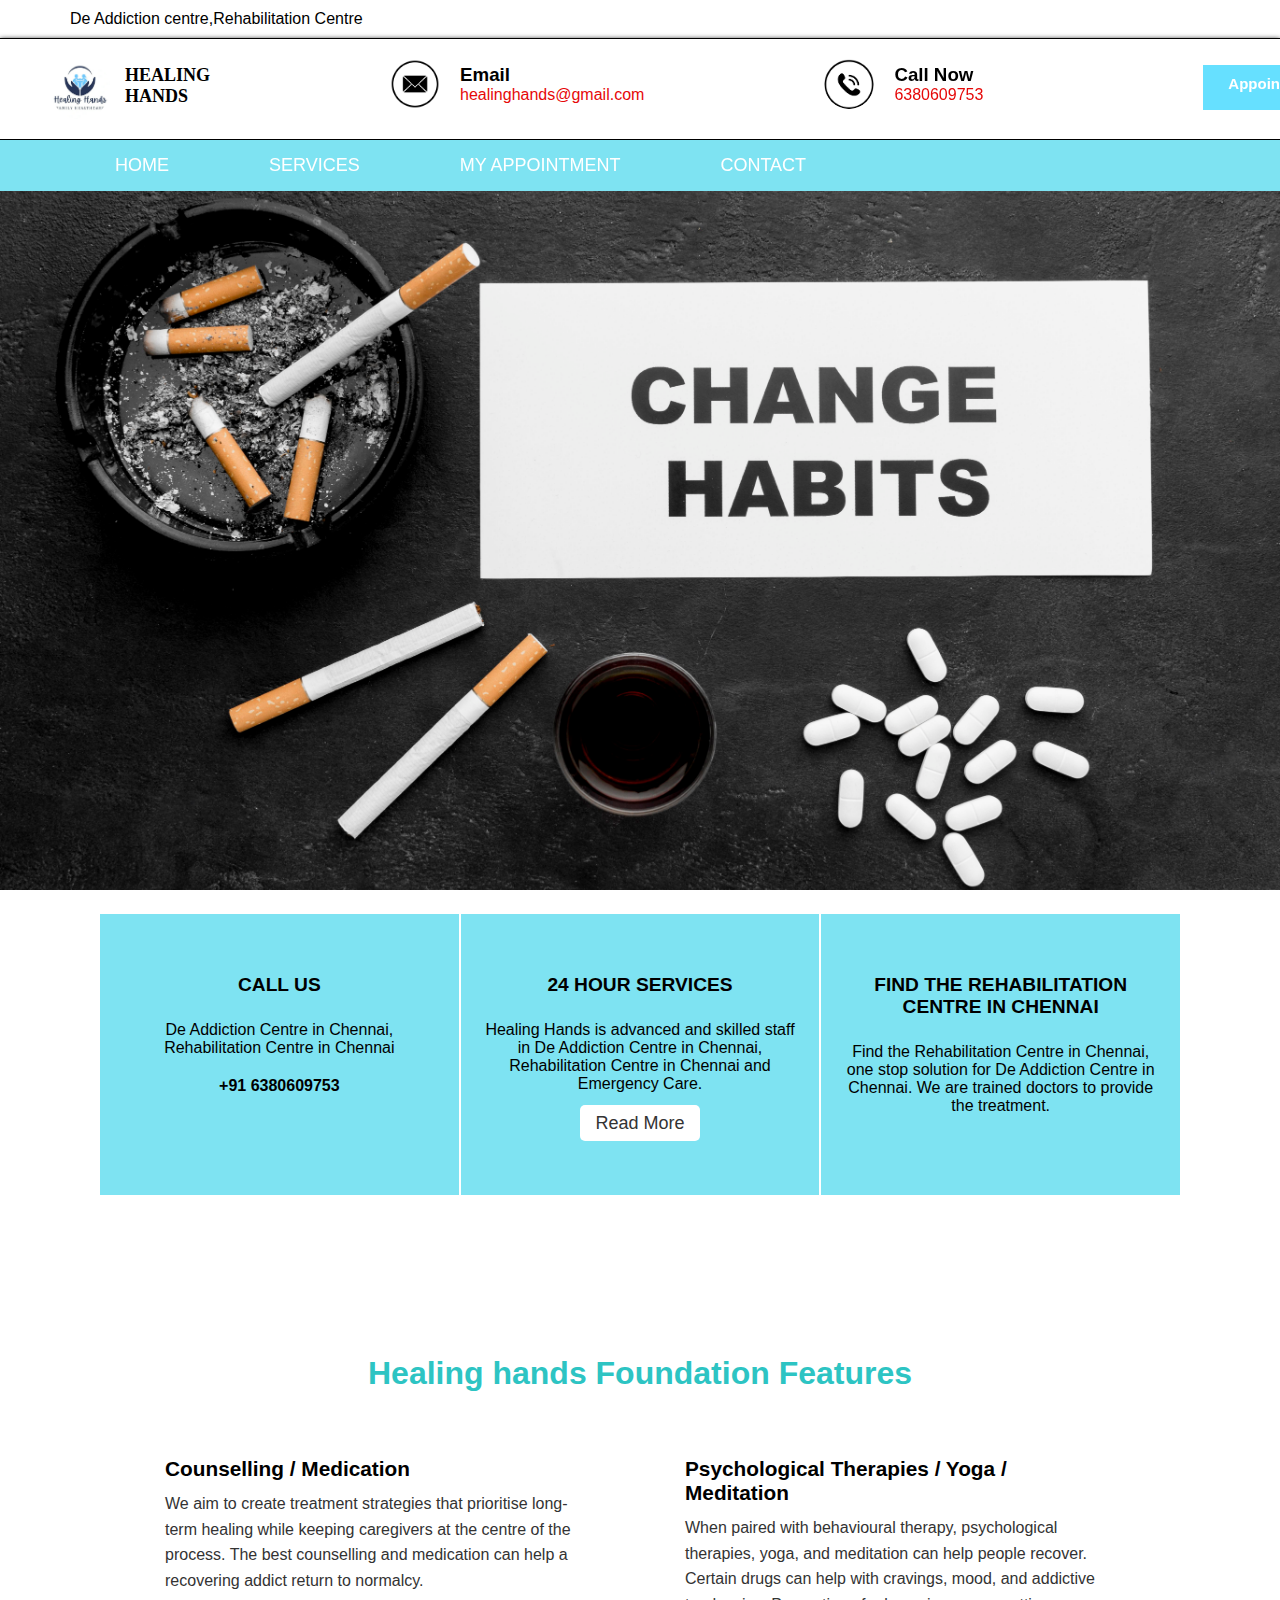
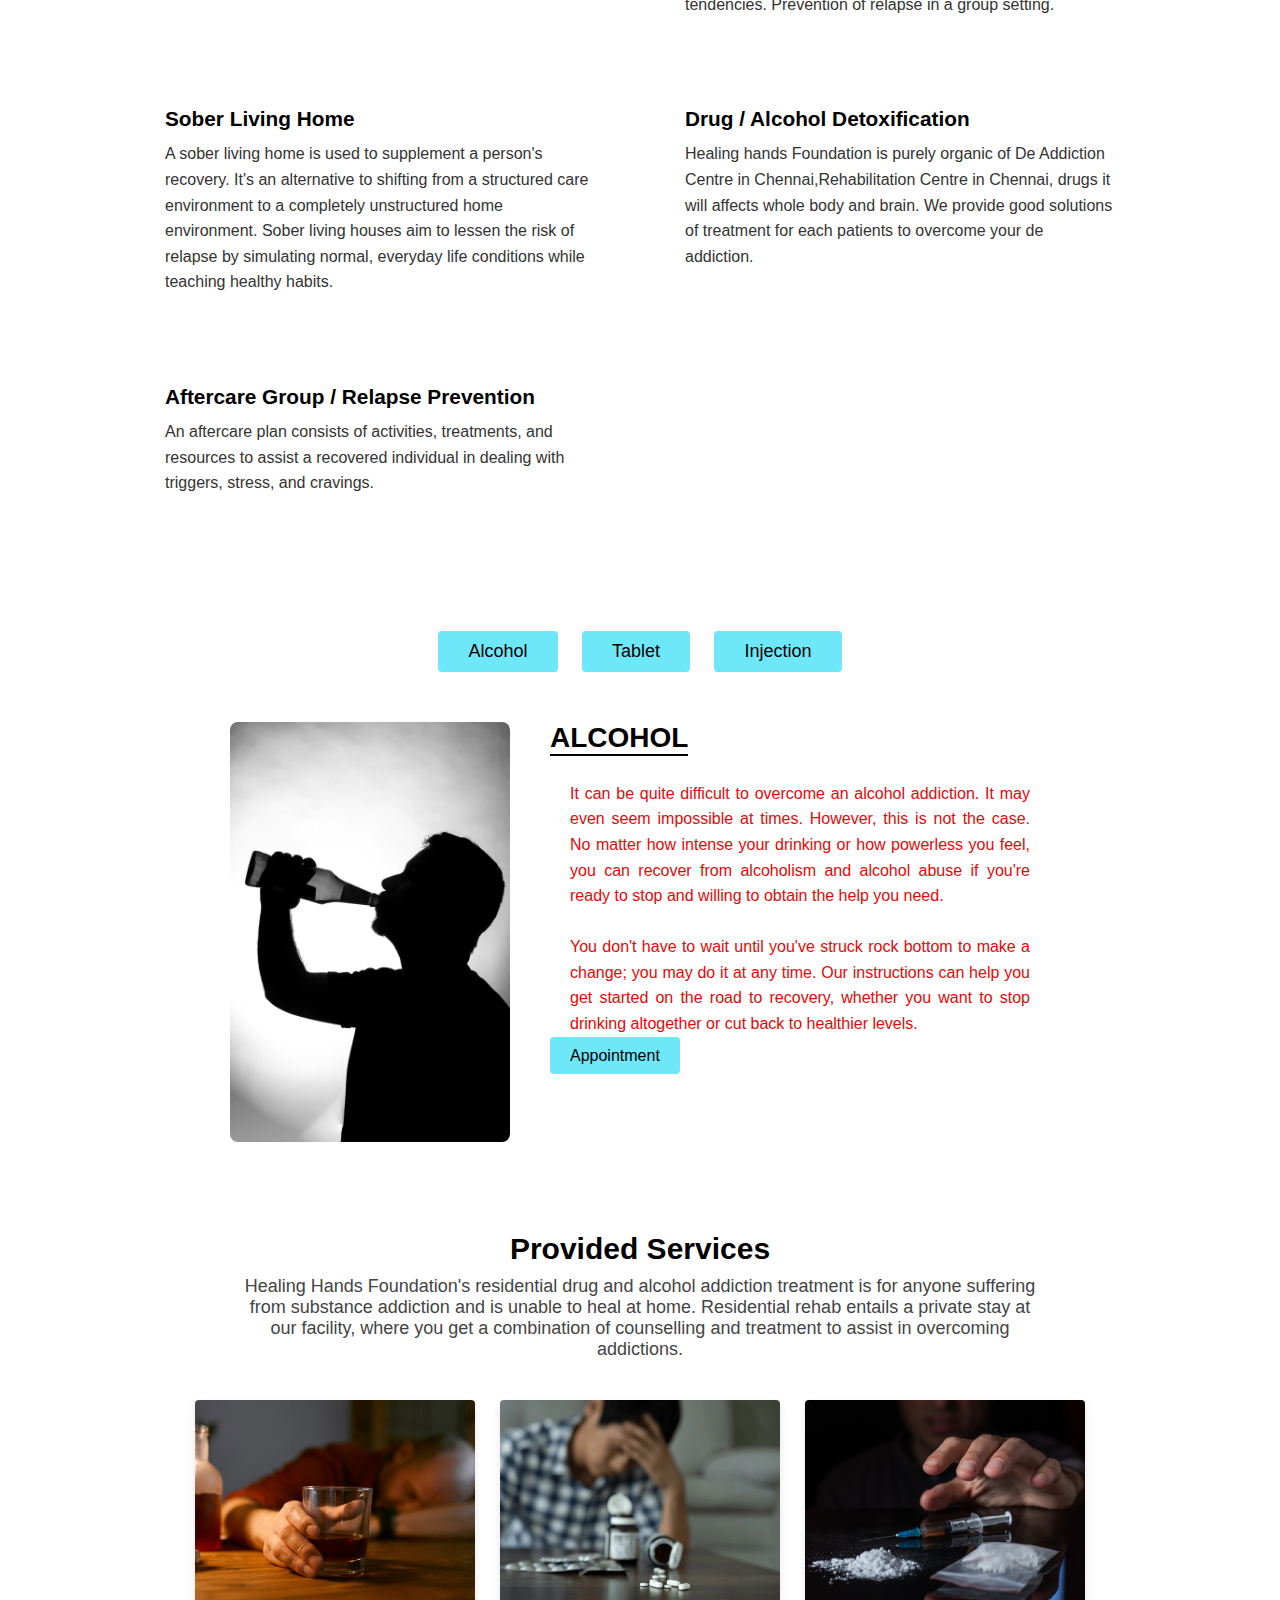
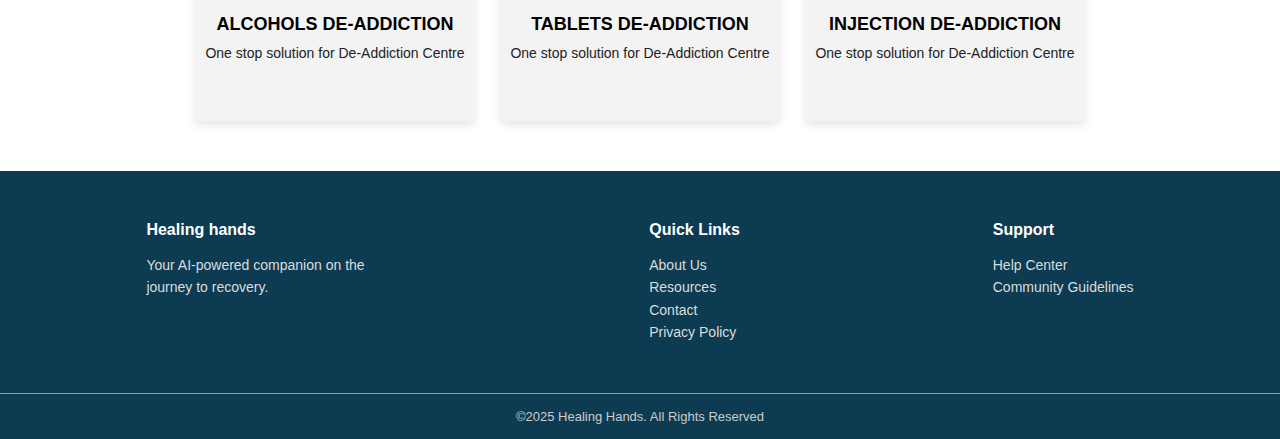
<file: index.html>
<!DOCTYPE html>
<html lang="en">

<head>
  <meta charset="UTF-8">
  <meta name="viewport" content="width=device-width, initial-scale=1.0">
  <title>Healing Hands</title>
  <link rel="stylesheet" href="./project/style.css/style.css">
</head>

<body>
  <header class="header">
    <div class="title">
      <p>De Addiction centre,Rehabilitation Centre</p>
      <div class="title-group">
        <img src="/project/asserts/logo original.png" alt="logo" height="60px" width="60">
        <h1>HEALING <br> HANDS</h1>
        <img class="img2" src="project/asserts/Email logo.png" alt="logo" height="50px" width="50px">
        <div class="content1">
          <h3>Email</h3>
          <p>healinghands@gmail.com</p>
        </div>
        <img class="img2" src="project/asserts/phone logo.png" alt="logo" height="50px" width="50px">
        <div class="content1">
          <h3>Call Now</h3>
          <p>6380609753</p>
        </div>

        <a href="./project/Assesment/appointment.html" class="appointment">Appointment</a>
        <div class="login">
          <a href="./project/Assesment/login.html">LOGIN</a>
        </div>
      </div>
    </div>
    <div>
      <nav>
        <a href="./Index.html">HOME</a>
        <a href="./project/Assesment/services.html">SERVICES</a>
        <a href="./project/Assesment/my_appointment.html">MY APPOINTMENT</a>
        <a href="./project/Assesment/contact.html">CONTACT</a>

      </nav>

    </div>
    </div>
  </header>
  <main>
    <img src="./project/asserts/change-habits-message.jpg" alt="motivational quotes" height="700" width="100%">

    <section class="info-section">
      <div class="info-box">
        <h3>CALL US</h3>
        <p>De Addiction Centre in Chennai,<br>Rehabilitation Centre in Chennai</p>
        <p><strong>+91 6380609753</strong></p>
      </div>

      <div class="info-box">
        <h3>24 HOUR SERVICES</h3>
        <p>Healing Hands is advanced and skilled staff in De Addiction Centre in Chennai, Rehabilitation Centre in
          Chennai and Emergency Care.</p>
        <a href="#" class="btn">Read More</a>
      </div>

      <div class="info-box">
        <h3>FIND THE REHABILITATION CENTRE IN CHENNAI</h3>
        <p>Find the Rehabilitation Centre in Chennai, one stop solution for De Addiction Centre in Chennai. We are
          trained doctors to provide the treatment.</p>
      </div>
    </section>
    <section class="features">
      <h2>Healing hands Foundation Features</h2>

      <div class="feature-container">
        <div class="feature">
          <h3>Counselling / Medication</h3>
          <p>We aim to create treatment strategies that prioritise long-term healing while keeping caregivers at the
            centre of the process. The best counselling and medication can help a recovering addict return to normalcy.
          </p>
        </div>

        <div class="feature">
          <h3>Psychological Therapies / Yoga / Meditation</h3>
          <p>When paired with behavioural therapy, psychological therapies, yoga, and meditation can help people
            recover. Certain drugs can help with cravings, mood, and addictive tendencies. Prevention of relapse in a
            group setting.</p>
        </div>
        <div class="feature">
          <h3>Sober Living Home</h3>
          <p>A sober living home is used to supplement a person's recovery. It's an alternative to shifting from a
            structured care environment to a completely unstructured home environment. Sober living houses aim to lessen
            the risk of relapse by simulating normal, everyday life
            conditions while teaching healthy habits.</p>
        </div>
        <div class="feature">
          <h3>Drug / Alcohol Detoxification</h3>
          <p>Healing hands Foundation is purely organic of De Addiction Centre in Chennai,Rehabilitation Centre in
            Chennai, drugs it will affects whole body and brain. We provide good solutions of treatment for
            each patients to overcome your de addiction.</p>
        </div>
        <div class="feature">
          <h3>Aftercare Group / Relapse Prevention</h3>
          <p>An aftercare plan consists of activities, treatments, and resources to assist a recovered individual in
            dealing with triggers, stress, and cravings.</p>
        </div>
      </div>
    </section>
    <div class="btn-container">
      <button class="btn">Alcohol</button>
      <button class="btn">Tablet</button>
      <button class="btn">Injection</button>
    </div>

    <div class="section">
      <img src="./project/asserts/alcohol 5.jpg" alt="Alcohol Image">

      <div class="content">
        <h2>ALCOHOL</h2>
        <p>
          It can be quite difficult to overcome an alcohol addiction. It may even seem impossible at times. However,
          this is not the case.
          No matter how intense your drinking or how powerless you feel, you can recover from alcoholism and alcohol
          abuse if you're ready
          to stop and willing to obtain the help you need.<br><br>
          You don't have to wait until you've struck rock bottom to make a change; you may do it at any time.
          Our instructions can help you get started on the road to recovery, whether you want to stop drinking
          altogether or cut back to healthier levels.
        </p>
        <a class="read-btn" href="./project/Assesment/appointment.html">Appointment</a>
      </div>

    </div>
    <section class="services-section">
      <h2>Provided Services</h2>
      <p>
        Healing Hands Foundation's residential drug and alcohol addiction treatment is for anyone suffering from
        substance addiction and is unable to heal at home. Residential rehab entails a private stay at our facility,
        where you get a combination
        of counselling and treatment to assist in overcoming addictions.
      </p>

      <div class="cards">
        <div class="card">
          <img src="./project/asserts/alcohol-addiction 3.jpg" alt="Alcohol">
          <h3>ALCOHOLS DE-ADDICTION</h3>
          <p>One stop solution for De-Addiction Centre</p>
        </div>

        <div class="card">
          <img src="./project/asserts/tablet img2.webp" alt="Tablets">
          <h3>TABLETS DE-ADDICTION</h3>
          <p>One stop solution for De-Addiction Centre</p>
        </div>

        <div class="card">
          <img src="./project/asserts/injection 1.jpeg" alt="Injection">
          <h3>INJECTION DE-ADDICTION</h3>
          <p>One stop solution for De-Addiction Centre</p>
        </div>
      </div>
    </section>

    <footer>
      <div>
        <h4>Healing hands</h4>
        <p>Your AI-powered companion on the journey to recovery.</p>
      </div>

      <div>
        <h4>Quick Links</h4>
        <a href="./project/Assesment/about_us.html">About Us</a><br>
        <a href="./project/Assesment/resources.html">Resources</a><br>
        <a href="./project/Assesment/contact.html">Contact</a><br>
        <a href="#">Privacy Policy</a>
      </div>

      <div>
        <h4>Support</h4>
        <a href="#">Help Center</a><br>
        <a href="./project/Assesment/community_guideliness.html">Community Guidelines</a>
      </div>
    </footer>

    <div class="bottom">
      &copy;2025 Healing Hands. All Rights Reserved
    </div>



  </main>
</body>

</html>
</file>
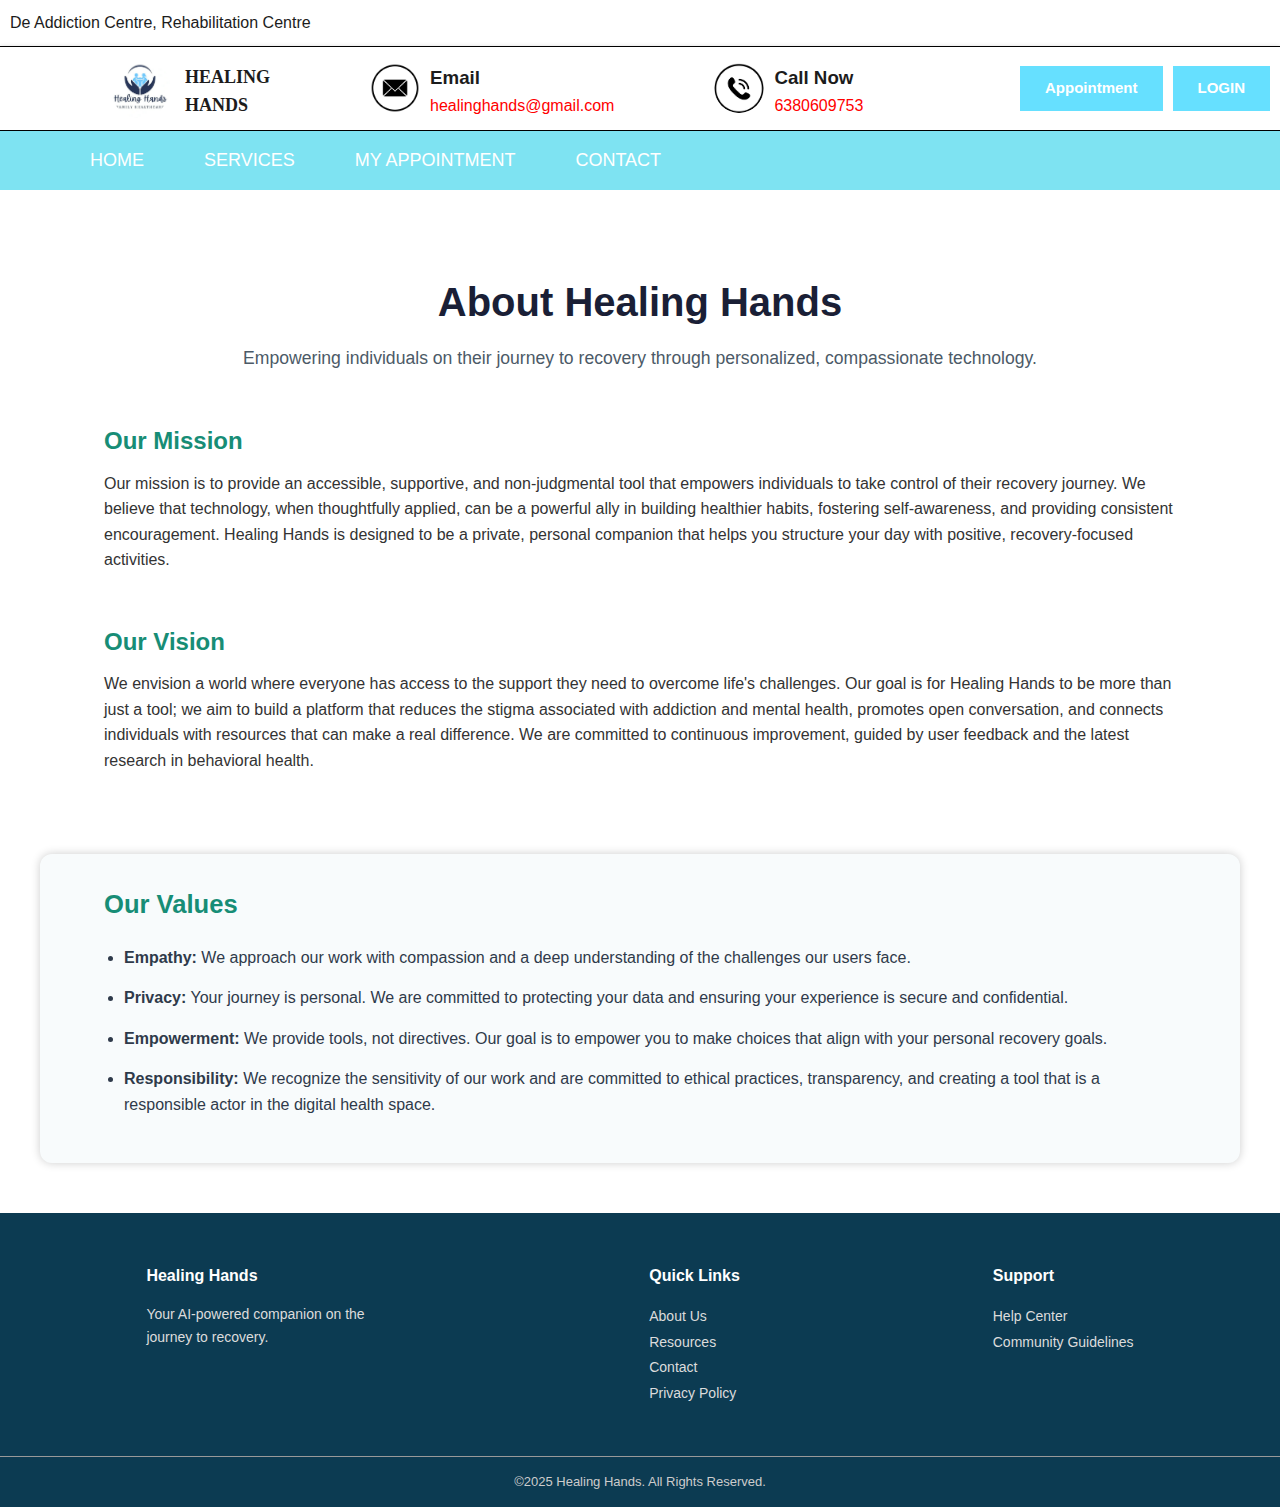
<file: project/Assesment/about_us.html>
<!DOCTYPE html>
<html lang="en">
<head>
    <meta charset="UTF-8">
    <meta name="viewport" content="width=device-width, initial-scale=1.0">
    <title>Healing Hand</title>
    <link rel="stylesheet" href="../style.css/about_us.css">
</head>
<body>
    <!-- Header -->
  <header>
    <div class="title">
      <p>De Addiction Centre, Rehabilitation Centre</p>
      <div class="title-group">
        <img src="../asserts/logo original.png" alt="logo" height="60px" width="60">
        <h1>HEALING <br> HANDS</h1>

        <img class="img2" src="../asserts/Email logo.png" alt="email" height="50px" width="50px">
        <div class="content">
          <h3>Email</h3>
          <p>healinghands@gmail.com</p>
        </div>

        <img class="img2" src="../asserts/phone logo.png" alt="phone" height="50px" width="50px">
        <div class="content">
          <h3>Call Now</h3>
          <p>6380609753</p>
        </div>

        <a href="../Assesment/appointment.html" class="appointment">Appointment</a>
        <div class="login">
          <a href="../Assesment/login.html">LOGIN</a>
        </div>
      </div>
    </div>

    <nav>
      <a href="/index.html">HOME</a>
      <a href="../Assesment/services.html">SERVICES</a>
      <a href="../Assesment/my_appointment.html">MY APPOINTMENT</a>
      <a href="../Assesment/contact.html">CONTACT</a>
    </nav>
  </header>

  <!-- About Section -->
  <section class="about-section">
    <h1>About Healing Hands</h1>
    <p class="subtitle">
      Empowering individuals on their journey to recovery through personalized, compassionate technology.
    </p>

    <div class="mission">
      <h2>Our Mission</h2>
      <p>
        Our mission is to provide an accessible, supportive, and non-judgmental tool that empowers individuals 
        to take control of their recovery journey. We believe that technology, when thoughtfully applied, 
        can be a powerful ally in building healthier habits, fostering self-awareness, and providing consistent 
        encouragement. Healing Hands is designed to be a private, personal companion that helps you structure your 
        day with positive, recovery-focused activities.
      </p>
    </div>

    <div class="vision">
      <h2>Our Vision</h2>
      <p>
        We envision a world where everyone has access to the support they need to overcome life's challenges. 
        Our goal is for Healing Hands to be more than just a tool; we aim to build a platform that reduces the 
        stigma associated with addiction and mental health, promotes open conversation, and connects individuals 
        with resources that can make a real difference. We are committed to continuous improvement, guided by 
        user feedback and the latest research in behavioral health.
      </p>
    </div>
  </section>

  <!-- Values Section -->
  <section class="values-section">
    <h2>Our Values</h2>
    <ul>
      <li><strong>Empathy:</strong> We approach our work with compassion and a deep understanding of the challenges our users face.</li>
      <li><strong>Privacy:</strong> Your journey is personal. We are committed to protecting your data and ensuring your experience is secure and confidential.</li>
      <li><strong>Empowerment:</strong> We provide tools, not directives. Our goal is to empower you to make choices that align with your personal recovery goals.</li>
      <li><strong>Responsibility:</strong> We recognize the sensitivity of our work and are committed to ethical practices, transparency, and creating a tool that is a responsible actor in the digital health space.</li>
    </ul>
  </section>

  <!-- Footer -->
  <footer>
    <div>
      <h4>Healing Hands</h4>
      <p>Your AI-powered companion on the journey to recovery.</p>
    </div>

    <div>
      <h4>Quick Links</h4>
      <a href="../Assesment/about_us.html">About Us</a><br>
      <a href="../Assesment/resources.html">Resources</a><br>
      <a href="../Assesment/contact.html">Contact</a><br>
      <a href="../Assesment/privacy_policy.html">Privacy Policy</a>
    </div>

    <div>
      <h4>Support</h4>
      <a href="../Assesment/help_center.html">Help Center</a><br>
      <a href="../Assesment/community_guideliness.html">Community Guidelines</a>
    </div>
  </footer>

  <div class="bottom">
    &copy;2025 Healing Hands. All Rights Reserved.
  </div>
</body>
</html>
</file>
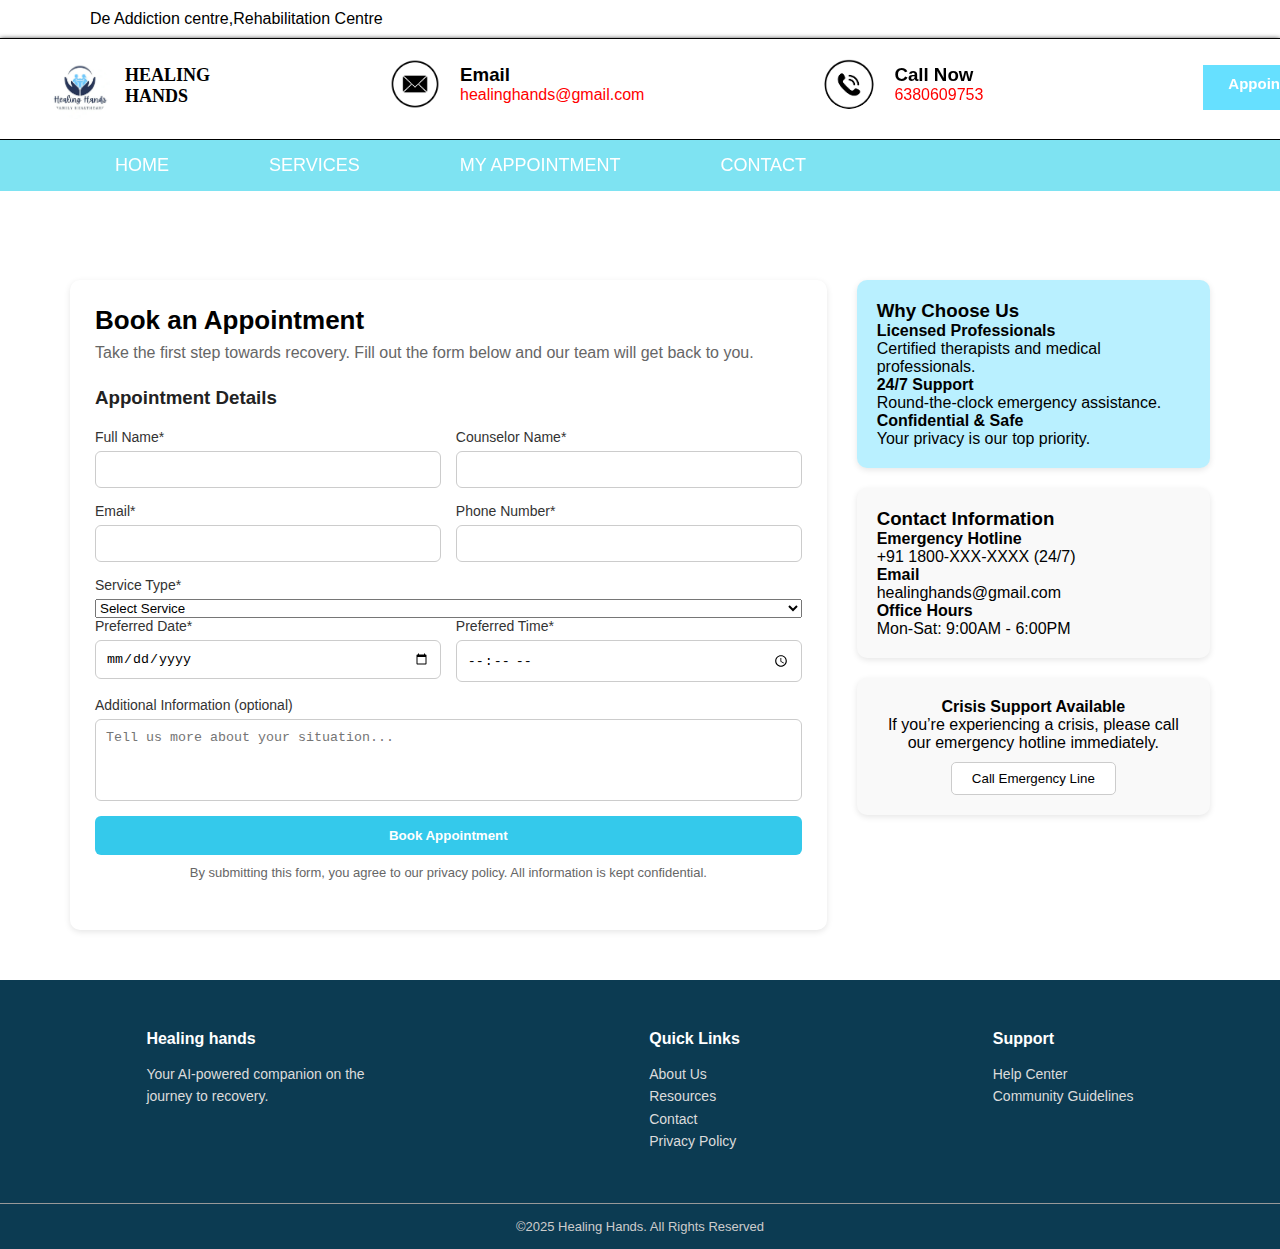
<file: project/Assesment/appointment.html>
<!DOCTYPE html>
<html lang="en">

<head>
  <meta charset="UTF-8">
  <meta name="viewport" content="width=device-width, initial-scale=1.0">
  <title>Healing Hands - Appointment</title>
  <link rel="stylesheet" href="../style.css/appointment.css">
</head>

<body>

  <!-- Header -->
  <header>
    <div class="title">
      <p>De Addiction centre,Rehabilitation Centre</p>
      <div class="title-group">
        <img src="../asserts/logo original.png" alt="logo" height="60px" width="60">
        <h1>HEALING <br> HANDS</h1>
        <img class="img2" src="../asserts/Email logo.png" alt="logo" height="50px" width="50px">
        <div class="content">
          <h3>Email</h3>
          <p>healinghands@gmail.com</p>
        </div>
        <img class="img2" src="../asserts/phone logo.png" alt="logo" height="50px" width="50px">
        <div class="content">
          <h3>Call Now</h3>
          <p>6380609753</p>
        </div>
        <a href="" class="appointment">Appoinment</a>
        <div class="login">
          <a href="../Assesment/login.html">LOGIN</a>
        </div>
      </div>
      <div>
        <nav>
          <a href="../../index.html">HOME</a>
          <a href="../Assesment/services.html">SERVICES</a>
          <a href="../Assesment/my_appointment.html">MY APPOINTMENT</a>
          <a href="../Assesment/contact.html">CONTACT</a>

        </nav>

      </div>
    </div>
  </header>



  <!-- Appointment Section -->
  <section class="appointment-section">
    <div class="left">
      <h1>Book an Appointment</h1>
      <p>Take the first step towards recovery. Fill out the form below and our team will get back to you.</p>

      <form class="appointment-form">
        <h3>Appointment Details</h3>

        <div class="form-row">
          <div class="form-group">
            <label>Full Name*</label>
            <input type="text" required>
          </div>
          <div class="form-group">
            <label>Counselor Name*</label>
            <input type="text" required>
          </div>
        </div>

        <div class="form-row">
          <div class="form-group">
            <label>Email*</label>
            <input type="email" required>
          </div>
          <div class="form-group">
            <label>Phone Number*</label>

            <input type="tel" required>
          </div>
        </div>

        <div class="form-group">
          <label>Service Type*</label>
          <select id="serviceDropdown" >
            <option value="">Select Service</option>
            <option value="1">Alcohol De-addiction</option>
            <option value="2">Smoking De-addiction</option>
            <option value="3">Tablet De-addiction</option>
          </select>

        </div>

        <div class="form-row">
          <div class="form-group">
            <label>Preferred Date*</label>
            <input type="date" required>
          </div>
          <div class="form-group">
            <label>Preferred Time*</label>
            <input type="time" required>
          </div>
        </div>

        <div class="form-group">
          <label>Additional Information (optional)</label>
          <textarea rows="4" placeholder="Tell us more about your situation..."></textarea>
        </div>

        <button type="submit" class="btn-submit">Book Appointment</button>
        <p class="privacy-text">By submitting this form, you agree to our privacy policy. All information is kept
          confidential.</p>
      </form>
    </div>

    <div class="right">
      <div class="info-card blue">
        <h3>Why Choose Us</h3>
        <p><strong>Licensed Professionals</strong><br>Certified therapists and medical professionals.</p>
        <p><strong>24/7 Support</strong><br>Round-the-clock emergency assistance.</p>
        <p><strong>Confidential & Safe</strong><br>Your privacy is our top priority.</p>
      </div>

      <div class="info-card grey">
        <h3>Contact Information</h3>
        <p><strong>Emergency Hotline</strong><br>+91 1800-XXX-XXXX (24/7)</p>
        <p><strong>Email</strong><br>healinghands@gmail.com</p>
        <p><strong>Office Hours</strong><br>Mon-Sat: 9:00AM - 6:00PM</p>
      </div>

      <div class="info-card light">
        <h4>Crisis Support Available</h4>
        <p>If you’re experiencing a crisis, please call our emergency hotline immediately.</p>
        <button class="btn-emergency">Call Emergency Line</button>
      </div>
    </div>
  </section>


  <!-- Footer -->
  <footer>
    <div>
      <h4>Healing hands</h4>
      <p>Your AI-powered companion on the journey to recovery.</p>
    </div>

    <div>
      <h4>Quick Links</h4>
      <a href="../Assesment/about_us.html">About Us</a><br>
      <a href="../Assesment/resources.html">Resources</a><br>
      <a href="../Assesment/contact.html">Contact</a><br>
      <a href="../Assesment/privacy_policy.html">Privacy Policy</a>
    </div>

    <div>
      <h4>Support</h4>
      <a href="../Assesment/help_center.html">Help Center</a><br>
      <a href="../Assesment/community_guideliness.html">Community Guidelines</a>
    </div>
  </footer>

  <div class="bottom">
    &copy;2025 Healing Hands. All Rights Reserved
  </div>


</body>

</html>
</file>
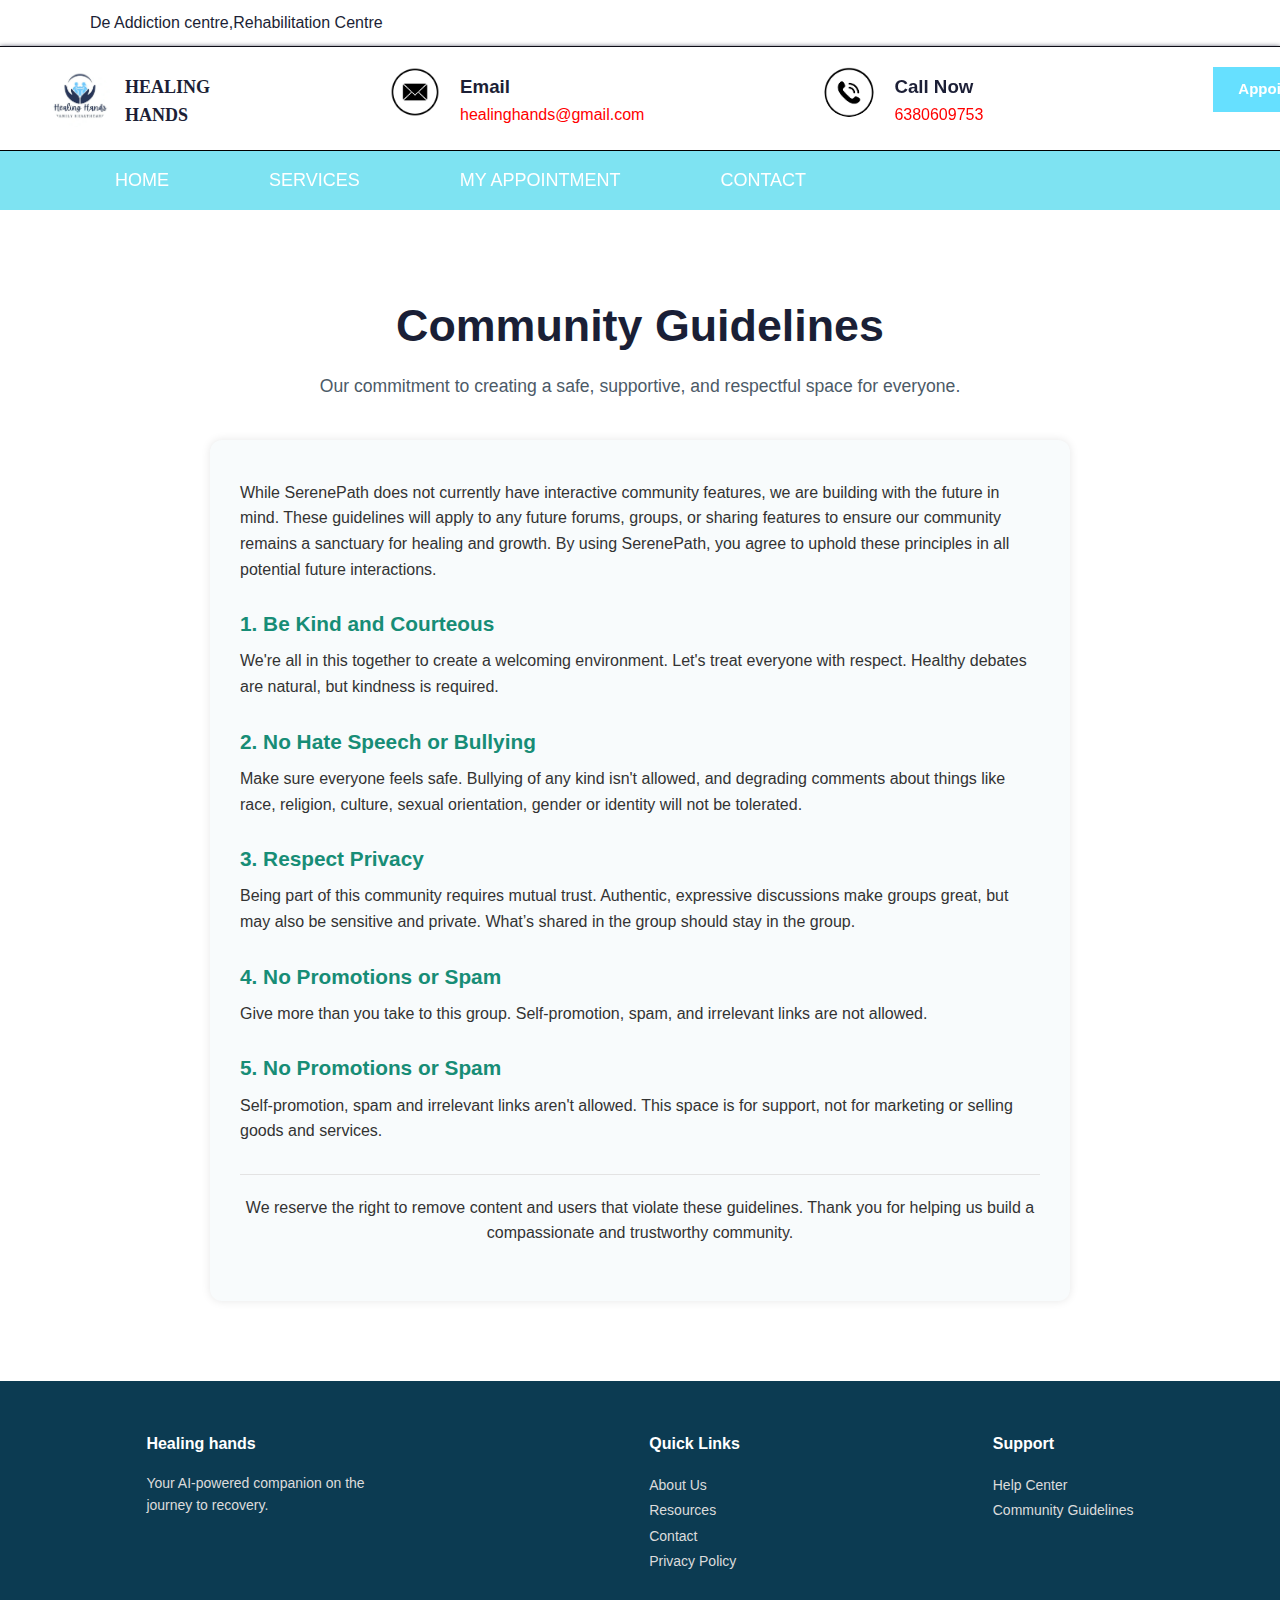
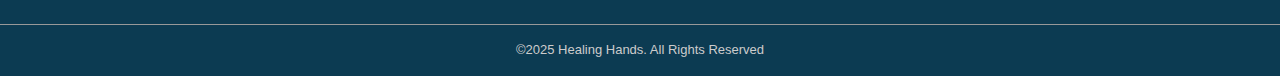
<file: project/Assesment/community_guideliness.html>
<!DOCTYPE html>
<html lang="en">

<head>
  <meta charset="UTF-8" />
  <meta name="viewport" content="width=device-width, initial-scale=1.0" />
  <title>Community Guidelines</title>
  <link rel="stylesheet" href="../style.css/community_guidelines.css" />
</head>

<body>
  <header class="header">
    <div class="title">
      <p>De Addiction centre,Rehabilitation Centre</p>
      <div class="title-group">
        <img src="../asserts/logo original.png" alt="logo" height="60px" width="60">
        <h1>HEALING <br> HANDS</h1>
        <img class="img2" src="../asserts/Email logo.png" alt="logo" height="50px" width="50px">
        <div class="content">
          <h3>Email</h3>
          <p>healinghands@gmail.com</p>
        </div>
        <img class="img2" src="../asserts/phone logo.png" alt="logo" height="50px" width="50px">
        <div class="content">
          <h3>Call Now</h3>
          <p>6380609753</p>
        </div>

        <a href="../Assesment/appointment.html" class="appointment">Appoinment</a>
        <div class="login">
          <a href="../Assesment/login.html">LOGIN</a>
        </div>
      </div>
    </div>
    <div>
      <nav>
        <a href="/Index.html">HOME</a>
        <a href="../Assesment/services.html">SERVICES</a>
        <a href="../Assesment/my_appointment.html">MY APPOINTMENT</a>
        <a href="../Assesment/contact.html">CONTACT</a>

      </nav>

    </div>
    </div>
  </header>

  <section class="guidelines-section">
    <h1>Community Guidelines</h1>
    <p class="subtitle">
      Our commitment to creating a safe, supportive, and respectful space for everyone.
    </p>

    <div class="guidelines-card">
      <p>
        While SerenePath does not currently have interactive community features, we are
        building with the future in mind. These guidelines will apply to any future forums,
        groups, or sharing features to ensure our community remains a sanctuary for healing
        and growth. By using SerenePath, you agree to uphold these principles in all potential
        future interactions.
      </p>

      <h3>1. Be Kind and Courteous</h3>
      <p>
        We're all in this together to create a welcoming environment. Let's treat everyone with
        respect. Healthy debates are natural, but kindness is required.
      </p>

      <h3>2. No Hate Speech or Bullying</h3>
      <p>
        Make sure everyone feels safe. Bullying of any kind isn't allowed, and degrading
        comments about things like race, religion, culture, sexual orientation, gender or identity
        will not be tolerated.
      </p>

      <h3>3. Respect Privacy</h3>
      <p>
        Being part of this community requires mutual trust. Authentic, expressive discussions
        make groups great, but may also be sensitive and private. What’s shared in the group
        should stay in the group.
      </p>

      <h3>4. No Promotions or Spam</h3>
      <p>
        Give more than you take to this group. Self-promotion, spam, and irrelevant links are not
        allowed.
      </p>
      <h3>5. No Promotions or Spam</h3>
      <p>Self-promotion, spam and irrelevant links aren't allowed. This space is for support, not for
        marketing or selling goods and services.</p>

      <p class="below"> We reserve the right to remove content and users that violate these guidelines. Thank you for
        helping us build a compassionate and trustworthy community.</p>
    </div>
  </section>
  <footer>
    <div>
      <h4>Healing hands</h4>
      <p>Your AI-powered companion on the journey to recovery.</p>
    </div>

    <div>
      <h4>Quick Links</h4>
      <a href="../Assesment/about_us.html">About Us</a><br>
      <a href="../Assesment/resources.html">Resources</a><br>
      <a href="../Assesment/contact.html">Contact</a><br>
      <a href="../Assesment/privacy_policy.html">Privacy Policy</a>
    </div>

    <div>
      <h4>Support</h4>
      <a href="../Assesment/help_center.html">Help Center</a><br>
      <a href="../Assesment/community_guideliness.html">Community Guidelines</a>
    </div>
  </footer>

  <div class="bottom">
    &copy;2025 Healing Hands. All Rights Reserved
  </div>

</body>

</html>
</file>
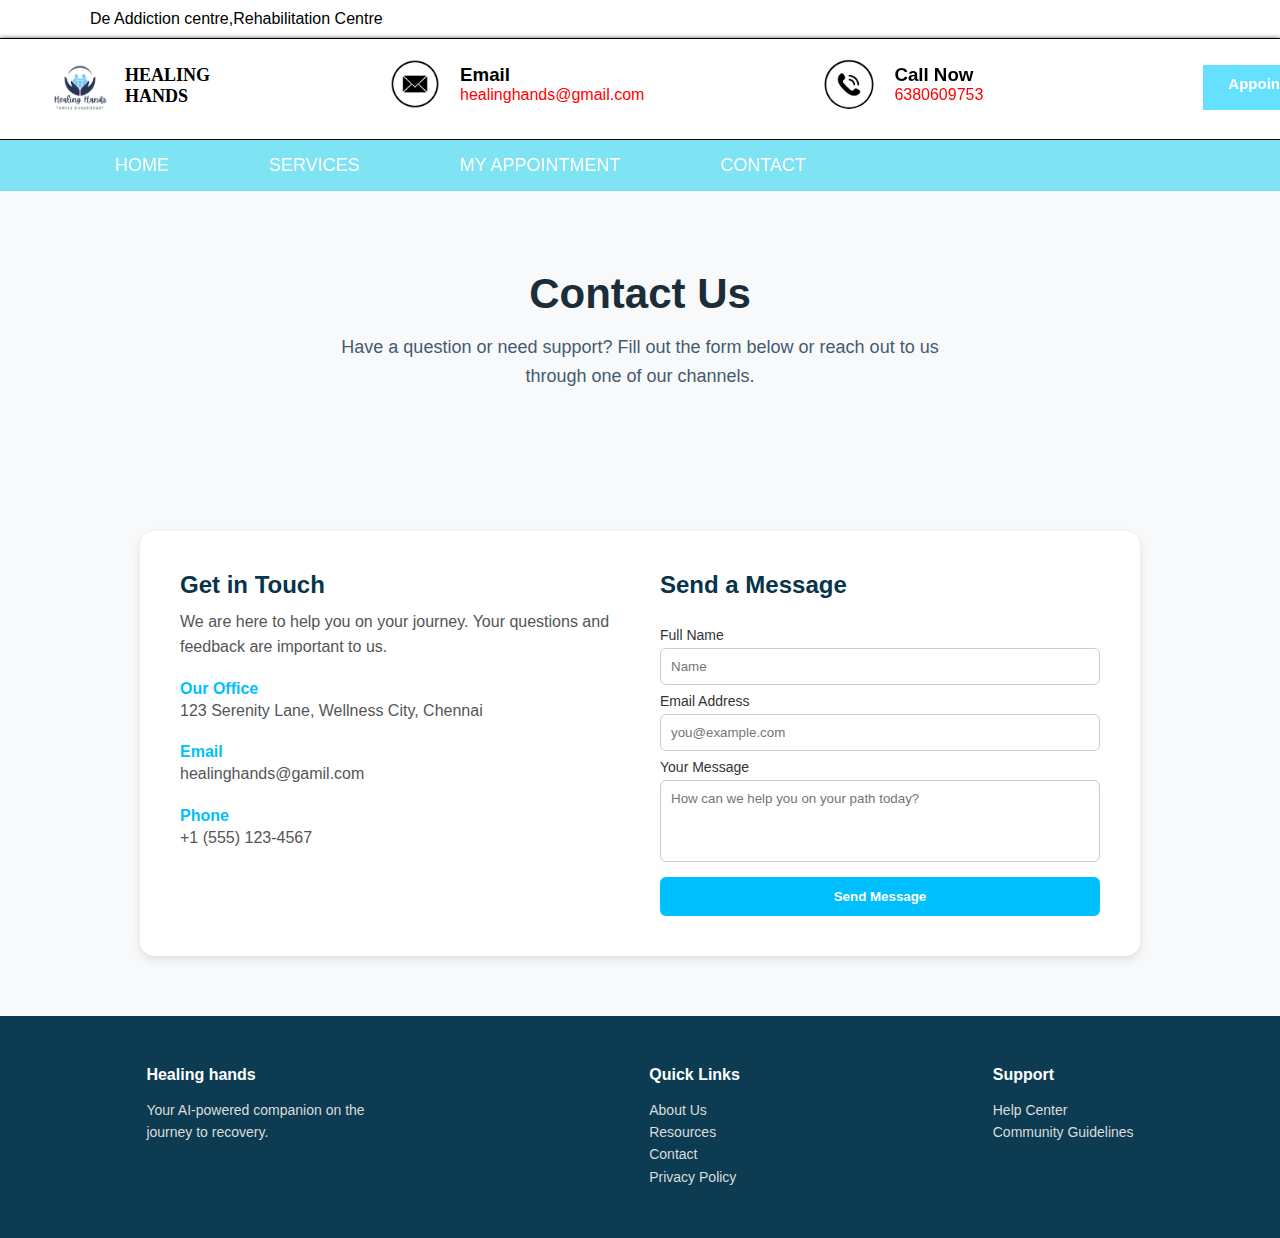
<file: project/Assesment/contact.html>
<!DOCTYPE html>
<html lang="en">
<head>
  <meta charset="UTF-8">
  <meta name="viewport" content="width=device-width, initial-scale=1.0">
  <title>Contact Us</title>
  <link rel="stylesheet" href="../style.css/contact.css">
</head>
<body>
    <header class="header">
    <div class="title">
        <p>De Addiction centre,Rehabilitation Centre</p>
        <div class="title-group">
            <img src="../asserts/logo original.png" alt="logo" height="60px" width="60">
            <h1>HEALING <br> HANDS</h1>
            <img class="img2" src="../asserts/Email logo.png" alt="logo"height= "50px" width="50px">
            <div class="content">
        <h3>Email</h3> 
            <p>healinghands@gmail.com</p>
            </div>
            <img class="img2" src="../asserts/phone logo.png" alt="logo"height= "50px" width="50px">
            <div class="content">
            <h3>Call Now</h3> 
            <p>6380609753</p>
          </div>
          
          <a href="../Assesment/appointment.html" class="appointment">Appoinment</a>
            <div class="login">
                <a href="../Assesment/login.html">LOGIN</a>
            </div>
            </div>
        </div>
        <div>
            <nav>
                <a href="../../index.html">HOME</a>
                <a href="../Assesment/services.html">SERVICES</a>
                <a href="../Assesment/my_appointment.html">MY APPOINTMENT</a>
                <a href="../Assesment/contact.html">CONTACT</a>
                
            </nav>
            
        </div>
    </div>
    </header>
     <section class="contact-header">
    <h1>Contact Us</h1>
    <p>Have a question or need support? Fill out the form below or reach out to us<br>through one of our channels.</p>
  </section>


  <section class="contact-section">
    <div class="contact-container">

      <!-- Left side - Info -->
      <div class="contact-info">
        <h2>Get in Touch</h2>
        <p>We are here to help you on your journey. Your questions and feedback are important to us.</p>

        <div class="info-item">
          <h4>Our Office</h4>
          <p>123 Serenity Lane, Wellness City, Chennai</p>
        </div>

        <div class="info-item">
          <h4>Email</h4>
          <p>healinghands@gamil.com</p>
        </div>

        <div class="info-item">
          <h4>Phone</h4>
          <p>+1 (555) 123-4567</p>
        </div>
      </div>

      <!-- Right side - Form -->
      <div class="contact-form">
        <h2>Send a Message</h2>
        <form>
          <label>Full Name</label>
          <input type="text" placeholder="Name" required>

          <label>Email Address</label>
          <input type="email" placeholder="you@example.com" required>

          <label>Your Message</label>
          <textarea rows="4" placeholder="How can we help you on your path today?"></textarea>

          <button type="submit">Send Message</button>
        </form>
      </div>
    </div>
  </section>
  <!-- Footer -->
  <footer>
    <div>
      <h4>Healing hands</h4>
      <p>Your AI-powered companion on the journey to recovery.</p>
    </div>

    <div>
      <h4>Quick Links</h4>
      <a href="../Assesment/about_us.html">About Us</a><br>
      <a href="../Assesment/resources.html">Resources</a><br>
      <a href="../Assesment/contact.html">Contact</a><br>
      <a href="../Assesment/privacy_policy.html">Privacy Policy</a>
    </div>

    <div>
      <h4>Support</h4>
      <a href="../Assesment/help_center.html">Help Center</a><br>
      <a href="../Assesment/community_guideliness.html">Community Guidelines</a>
    </div>
  </footer>

</body>
</html>
</file>
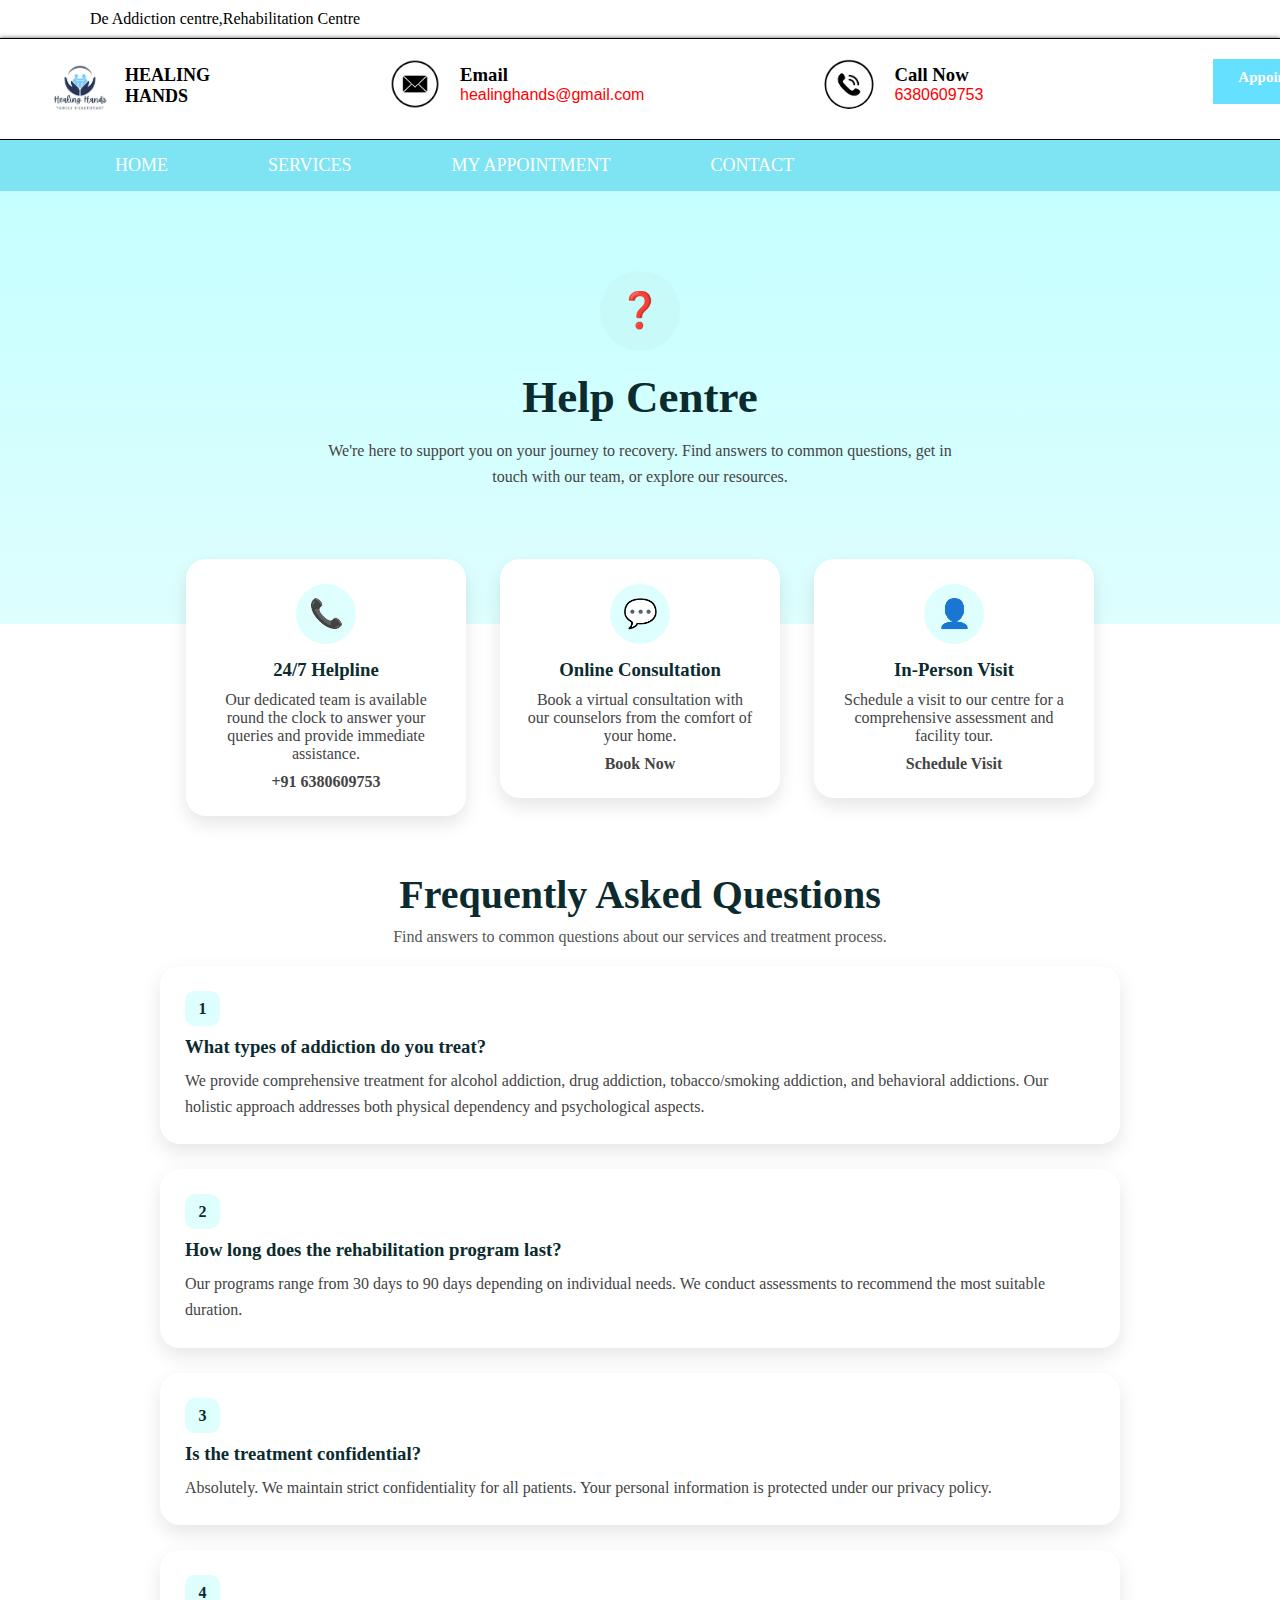
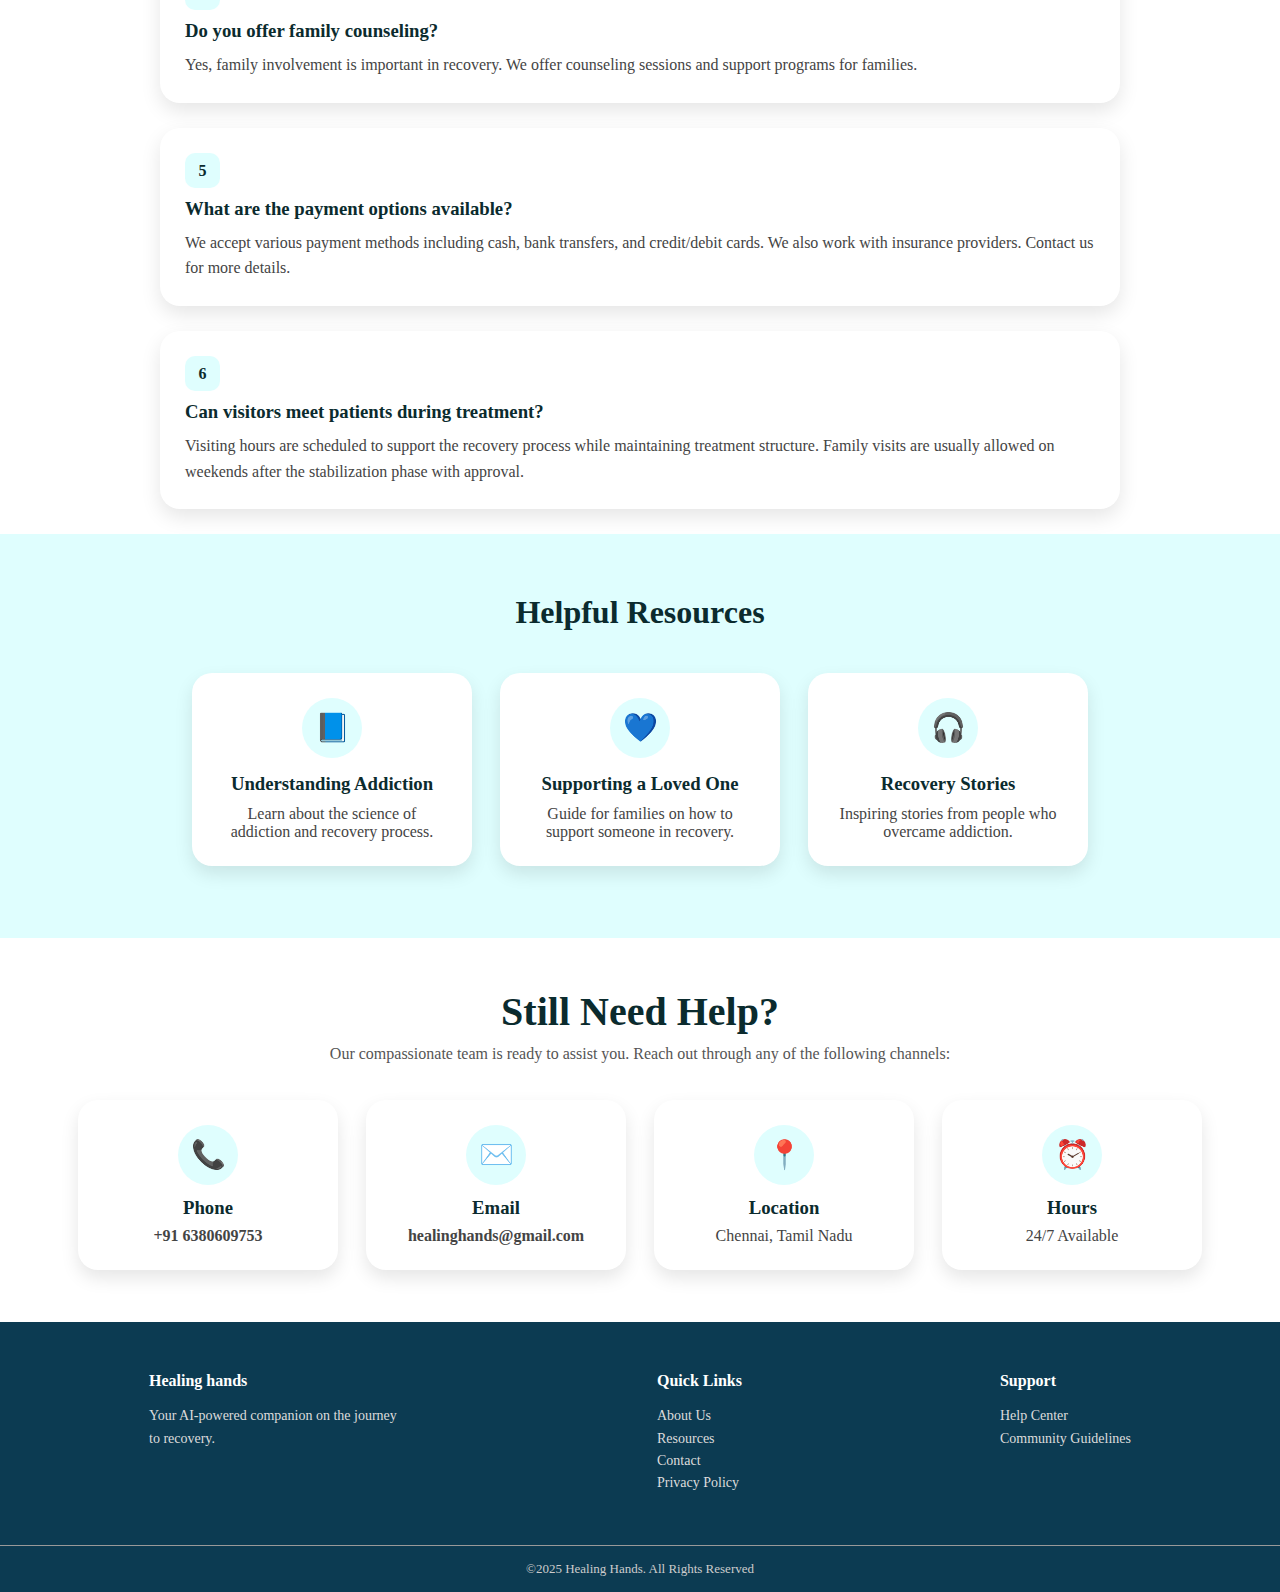
<file: project/Assesment/help_center.html>
<!DOCTYPE html>
<html lang="en">
<head>
    <meta charset="UTF-8">
    <meta name="viewport" content="width=device-width, initial-scale=1.0">
    <title>Help-Center</title>
    <link rel="stylesheet" href="../style.css/help_center.css">
</head>
<body>
    <header class="header">
        <div class="title">
            <p>De Addiction centre,Rehabilitation Centre</p>
            <div class="title-group">
                <img src="../asserts/logo original.png" alt="logo" height="60px" width="60">
                <h1>HEALING <br> HANDS</h1>
                <img class="img2" src="../asserts/Email logo.png" alt="logo" height="50px" width="50px">
                <div class="content">
                    <h3>Email</h3>
                    <p>healinghands@gmail.com</p>
                </div>
                <img class="img2" src="../asserts/phone logo.png" alt="logo" height="50px" width="50px">
                <div class="content">
                    <h3>Call Now</h3>
                    <p>6380609753</p>
                </div>

                <a href="../Assesment/appointment.html" class="appointment">Appoinment</a>
                <div class="login">
                    <a href="../Assesment/login.html">LOGIN</a>
                </div>
            </div>
        </div>
        <div>
            <nav>
                <a href="../../index.html">HOME</a>
                <a href="../Assesment/services.html">SERVICES</a>
                <a href="../Assesment/my_appointment.html">MY APPOINTMENT</a>
                <a href="../Assesment/contact.html">CONTACT</a>

            </nav>

        </div>
        </div>
    </header>

    <!-- Help Centre Section -->
<section class="help-section">

    <div class="circle-icon">❓</div>

    <h1>Help Centre</h1>

    <p class="help-text">
        We're here to support you on your journey to recovery.
        Find answers to common questions, get in touch with our team,
        or explore our resources.
    </p>

</section>

<!-- Cards Section -->
<div class="help-cards">

    <div class="help-card">
        <div class="card-icon">📞</div>
        <h3>24/7 Helpline</h3>
        <p>Our dedicated team is available round the clock to answer your queries and provide immediate assistance.</p>
        <p class="link-text">+91 6380609753</p>
    </div>

    <div class="help-card">
        <div class="card-icon">💬</div>
        <h3>Online Consultation</h3>
        <p>Book a virtual consultation with our counselors from the comfort of your home.</p>
        <p class="link-text">Book Now</p>
    </div>

    <div class="help-card">
        <div class="card-icon">👤</div>
        <h3>In-Person Visit</h3>
        <p>Schedule a visit to our centre for a comprehensive assessment and facility tour.</p>
        <p class="link-text">Schedule Visit</p>
    </div>

</div>

<!-- FAQ Section -->
<section class="faq-section">

    <h1>Frequently Asked Questions</h1>

    <p class="faq-sub">
        Find answers to common questions about our services and treatment process.
    </p>

</section>

<!-- FAQ Cards Container -->
<div class="faq-container">

    <div class="faq-box">
        <div class="num">1</div>
        <h3>What types of addiction do you treat?</h3>
        <p>
            We provide comprehensive treatment for alcohol addiction, drug addiction,
            tobacco/smoking addiction, and behavioral addictions. Our holistic approach
            addresses both physical dependency and psychological aspects.
        </p>
    </div>

    <div class="faq-box">
        <div class="num">2</div>
        <h3>How long does the rehabilitation program last?</h3>
        <p>
            Our programs range from 30 days to 90 days depending on individual needs.
            We conduct assessments to recommend the most suitable duration.
        </p>
    </div>

    <div class="faq-box">
        <div class="num">3</div>
        <h3>Is the treatment confidential?</h3>
        <p>
            Absolutely. We maintain strict confidentiality for all patients.
            Your personal information is protected under our privacy policy.
        </p>
    </div>

    <div class="faq-box">
        <div class="num">4</div>
        <h3>Do you offer family counseling?</h3>
        <p>
            Yes, family involvement is important in recovery.
            We offer counseling sessions and support programs for families.
        </p>
    </div>

</div>


<!-- Extra FAQ -->
<div class="faq-container">

    <div class="faq-box">
        <div class="num">5</div>
        <h3>What are the payment options available?</h3>
        <p>
            We accept various payment methods including cash, bank transfers, and credit/debit cards.
            We also work with insurance providers. Contact us for more details.
        </p>
    </div>

    <div class="faq-box">
        <div class="num">6</div>
        <h3>Can visitors meet patients during treatment?</h3>
        <p>
            Visiting hours are scheduled to support the recovery process while maintaining treatment structure.
            Family visits are usually allowed on weekends after the stabilization phase with approval.
        </p>
    </div>

</div>


<!-- Helpful Resources Section -->
<section class="resource-section">

    <h1>Helpful Resources</h1>

    <div class="resource-cards">

        <div class="resource-card">
            <div class="res-icon">📘</div>
            <h3>Understanding Addiction</h3>
            <p>Learn about the science of addiction and recovery process.</p>
        </div>

        <div class="resource-card">
            <div class="res-icon">💙</div>
            <h3>Supporting a Loved One</h3>
            <p>Guide for families on how to support someone in recovery.</p>
        </div>

        <div class="resource-card">
            <div class="res-icon">🎧</div>
            <h3>Recovery Stories</h3>
            <p>Inspiring stories from people who overcame addiction.</p>
        </div>

    </div>

</section>

<!-- Still Need Help Section -->
<section class="need-help">

    <h1>Still Need Help?</h1>

    <p class="help-line">
        Our compassionate team is ready to assist you. 
        Reach out through any of the following channels:
    </p>

</section>

<!-- Help Cards -->
<div class="need-cards">

    <div class="need-card">
        <div class="need-icon">📞</div>
        <h3>Phone</h3>
        <p class="green-text">+91 6380609753</p>
    </div>

    <div class="need-card">
        <div class="need-icon">✉️</div>
        <h3>Email</h3>
        <p class="green-text">healinghands@gmail.com</p>
    </div>

    <div class="need-card">
        <div class="need-icon">📍</div>
        <h3>Location</h3>
        <p>Chennai, Tamil Nadu</p>
    </div>

    <div class="need-card">
        <div class="need-icon">⏰</div>
        <h3>Hours</h3>
        <p>24/7 Available</p>
    </div>

</div>

 <!-- Footer -->
        <footer>
            <div>
                <h4>Healing hands</h4>
                <p>Your AI-powered companion on the journey to recovery.</p>
            </div>

            <div>
                <h4>Quick Links</h4>
                <a href="../Assesment/about_us.html">About Us</a><br>
                <a href="../Assesment/resources.html">Resources</a><br>
                <a href="../Assesment/contact.html">Contact</a><br>
                <a href="../Assesment/privacy_policy.html">Privacy Policy</a>
            </div>

            <div>
                <h4>Support</h4>
                <a href="../Assesment/help_center.html">Help Center</a><br>
                <a href="../Assesment/community_guideliness.html">Community Guidelines</a>
            </div>
        </footer>

        <div class="bottom">
            &copy;2025 Healing Hands. All Rights Reserved
        </div>
       

</body>
</html>
</file>
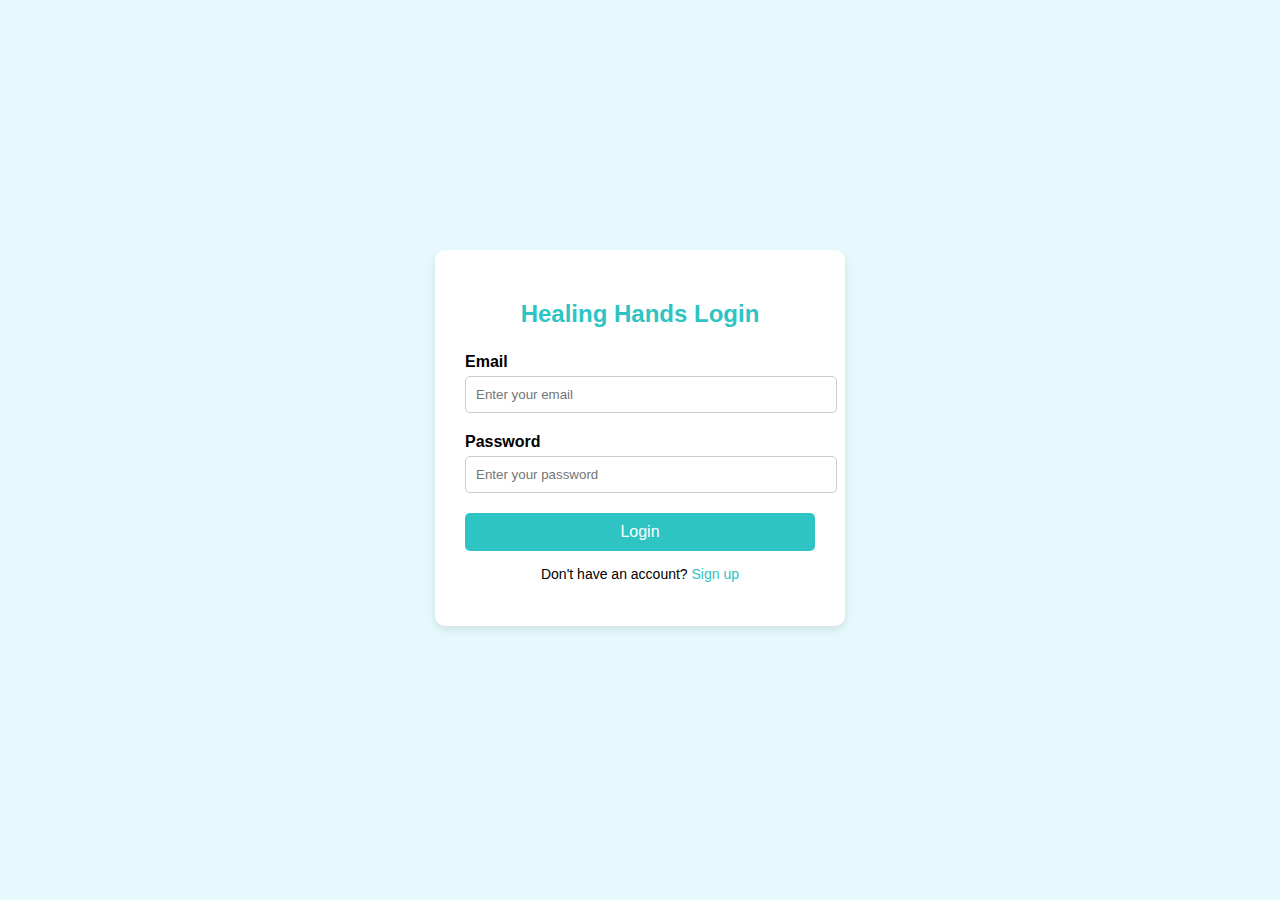
<file: project/Assesment/login.html>
<!DOCTYPE html>
<html lang="en">

<head>
  <meta charset="UTF-8">
  <meta name="viewport" content="width=device-width, initial-scale=1.0">
  <title>login</title>
  <link rel="stylesheet" href="../style.css/login.css">
</head>

<body>
  <div class="login-container">
    <h2>Healing Hands Login</h2>

    <form action="#" method="post">
      <div class="form-group">
        <label>Email</label>
        <input type="text" placeholder="Enter your email" required>
      </div>

      <div class="form-group">
        <label>Password</label>
        <input type="password" placeholder="Enter your password" required>
      </div>

      <button type="submit" class="btn"><a href="../../index.html">Login</a></button>

      <div class="link">
        <p>Don't have an account? <a href="./register.html">Sign up</a></p>
      </div>
    </form>
  </div>

</body>

</html>
</file>
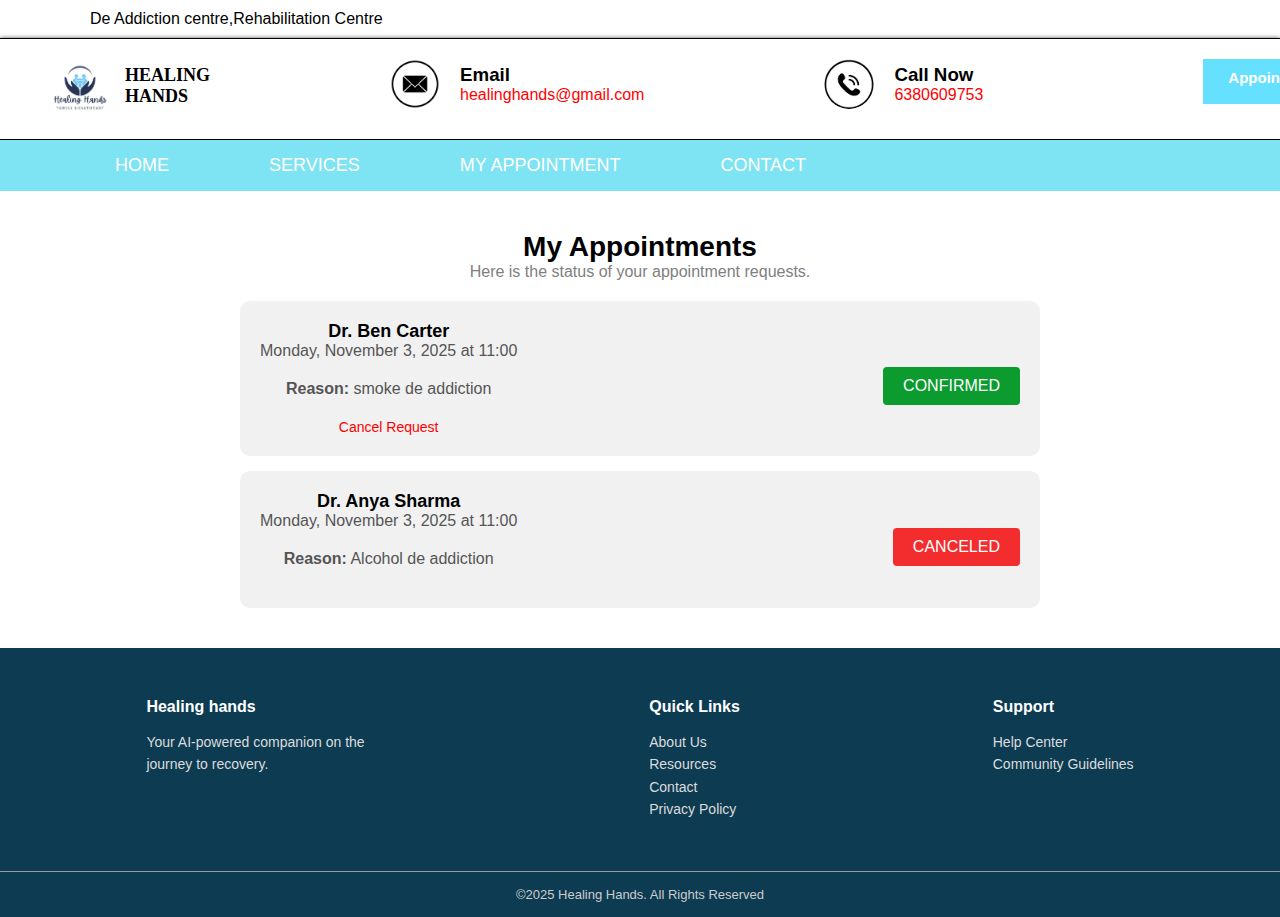
<file: project/Assesment/my_appointment.html>
<!DOCTYPE html>
<html lang="en">

<head>
  <meta charset="UTF-8">
  <meta name="viewport" content="width=device-width, initial-scale=1.0">
  <title>My Appointments</title>
  <link rel="stylesheet" href="../style.css/my_appointment.css">
</head>

<body>

  <!-- Header -->
  <header>
    <div class="title">
      <p>De Addiction centre,Rehabilitation Centre</p>
      <div class="title-group">
        <img src="../asserts/logo original.png" alt="logo" height="60px" width="60">
        <h1>HEALING <br> HANDS</h1>
        <img class="img2" src="../asserts/Email logo.png" alt="logo" height="50px" width="50px">
        <div class="content">
          <h3>Email</h3>
          <p>healinghands@gmail.com</p>
        </div>
        <img class="img2" src="../asserts/phone logo.png" alt="logo" height="50px" width="50px">
        <div class="content">
          <h3>Call Now</h3>
          <p>6380609753</p>
        </div>

        <a href="../Assesment/appointment.html" class="appointment">Appoinment</a>
        <div class="login">
          <a href="../Assesment/login.html">LOGIN</a>
        </div>
      </div>
    </div>
    <div>
      <nav>
        <a href="../../index.html">HOME</a>
        <a href="../Assesment/services.html">SERVICES</a>
        <a href="../Assesment/my_appointment.html">MY APPOINTMENT</a>
        <a href="../Assesment/contact.html">CONTACT</a>

      </nav>

    </div>
    </div>
  </header>


  <!-- Appointment Section -->
  <section class="appointments">
    <h1>My Appointments</h1>
    <p>Here is the status of your appointment requests.</p>

    <div class="appointment-card">
      <div>
        <h3>Dr. Ben Carter</h3>
        <p>Monday, November 3, 2025 at 11:00</p>
        <p><strong>Reason:</strong> smoke de addiction</p>
        <a href="#" class="cancel">Cancel Request</a>
      </div>
      <a class="status_confirmed" href="">CONFIRMED</a>
    </div>

    <div class="appointment-card">
      <div>
        <h3>Dr. Anya Sharma</h3>
        <p>Monday, November 3, 2025 at 11:00</p>
        <p><strong>Reason:</strong> Alcohol de addiction</p>
      </div>
      <a class="status_canceled" href="#">CANCELED</a>
    </div>
  </section>

  <!-- Footer -->
  <footer>
    <div>
      <h4>Healing hands</h4>
      <p>Your AI-powered companion on the journey to recovery.</p>
    </div>

    <div>
      <h4>Quick Links</h4>
      <a href="../Assesment/about_us.html">About Us</a><br>
      <a href="../Assesment/resources.html">Resources</a><br>
      <a href="../Assesment/contact.html">Contact</a><br>
      <a href="../Assesment/privacy_policy.html">Privacy Policy</a>
    </div>

    <div>
      <h4>Support</h4>
      <a href="../Assesment/help_center.html">Help Center</a><br>
      <a href="../Assesment/community_guideliness.html">Community Guidelines</a>
    </div>
  </footer>

  <div class="bottom">
    &copy;2025 Healing Hands. All Rights Reserved
  </div>




</body>

</html>
</file>
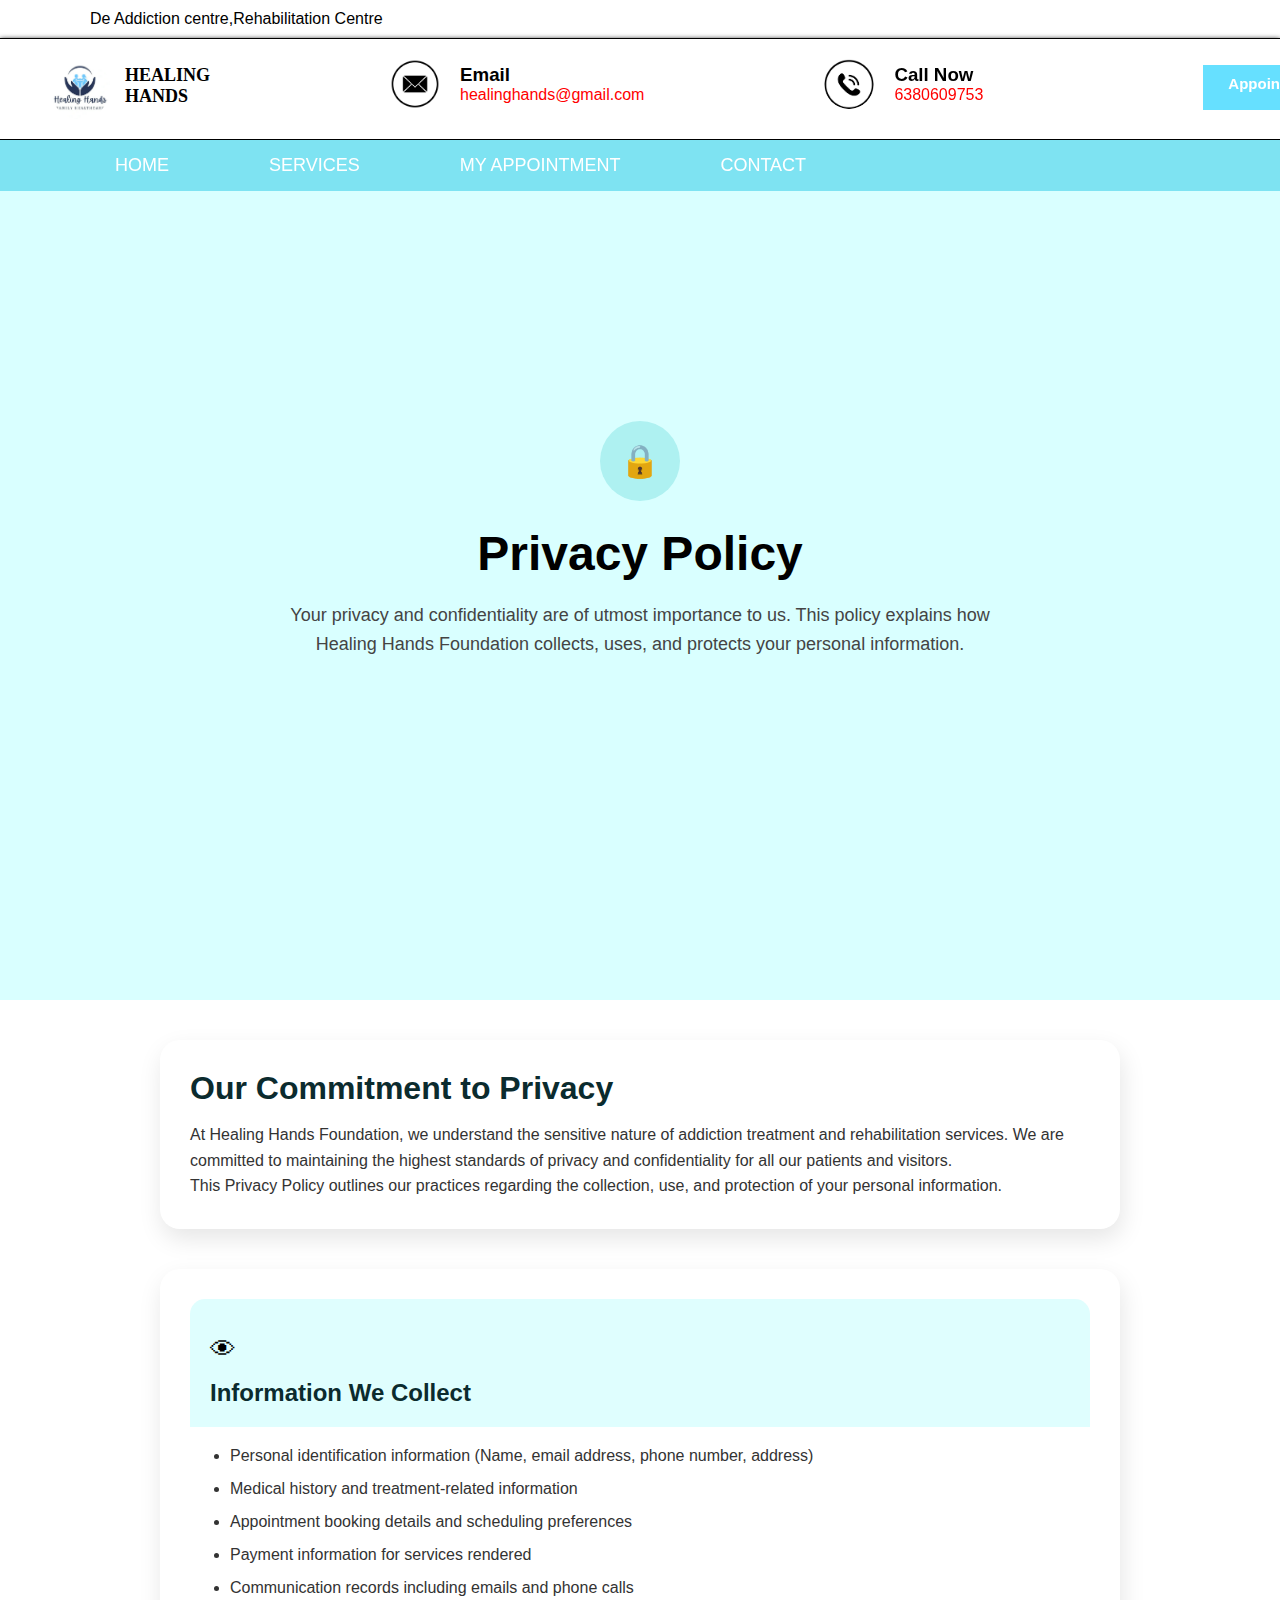
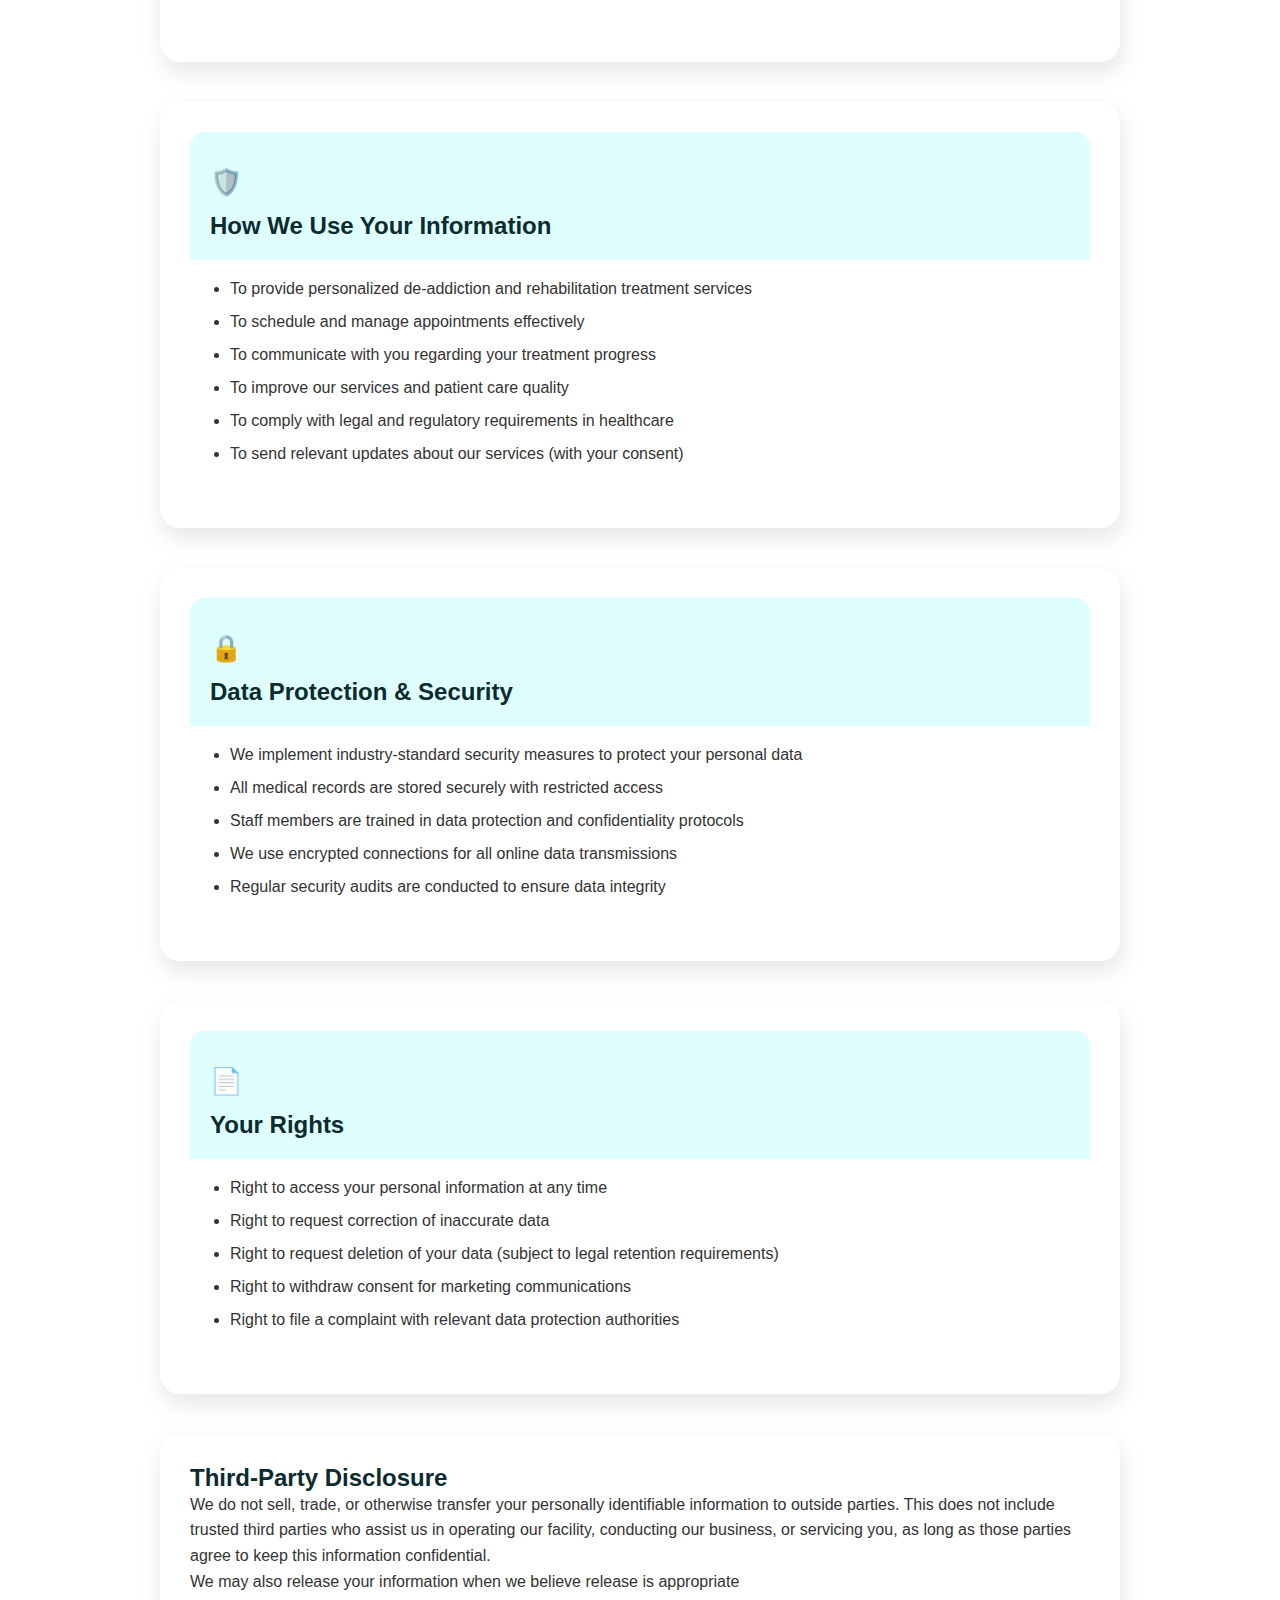
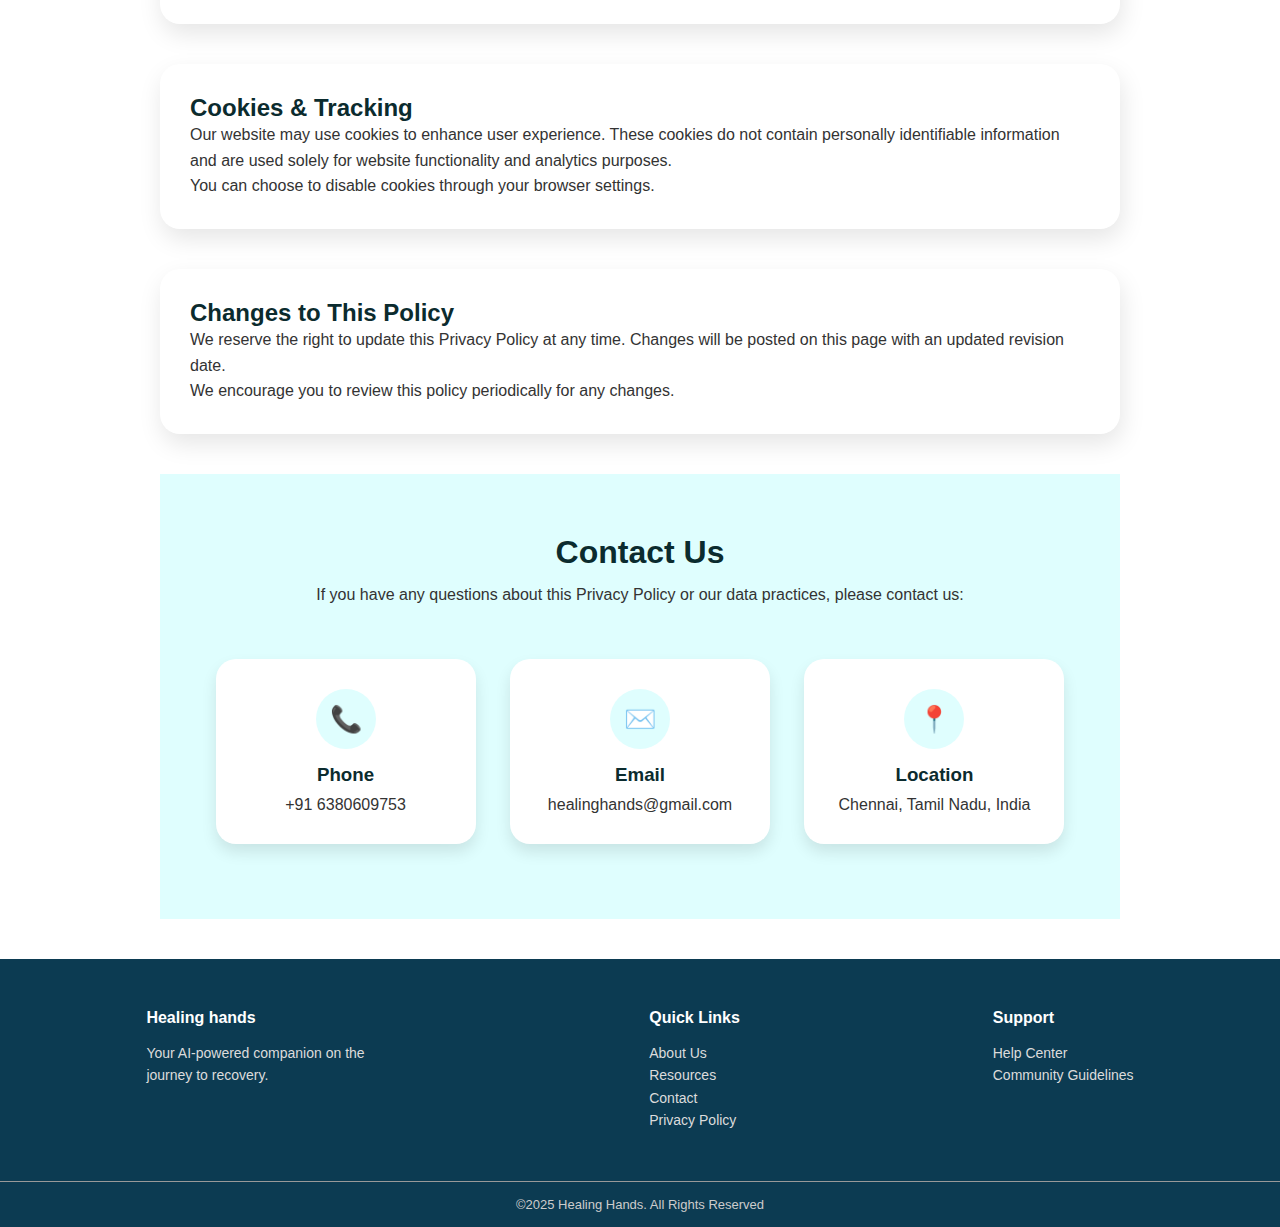
<file: project/Assesment/privacy_policy.html>
<!DOCTYPE html>
<html lang="en">

<head>
    <meta charset="UTF-8">
    <title>Privacy Policy | Healing Hands</title>
    <link rel="stylesheet" href="../style.css/privacy_policy.css">
</head>

<body>

    <header class="header">
        <div class="title">
            <p>De Addiction centre,Rehabilitation Centre</p>
            <div class="title-group">
                <img src="../asserts/logo original.png" alt="logo" height="60px" width="60">
                <h1>HEALING <br> HANDS</h1>
                <img class="img2" src="../asserts/Email logo.png" alt="logo" height="50px" width="50px">
                <div class="content">
                    <h3>Email</h3>
                    <p>healinghands@gmail.com</p>
                </div>
                <img class="img2" src="../asserts/phone logo.png" alt="logo" height="50px" width="50px">
                <div class="content">
                    <h3>Call Now</h3>
                    <p>6380609753</p>
                </div>

                <a href="../Assesment/appointment.html" class="appointment">Appoinment</a>
                <div class="login">
                    <a href="../Assesment/login.html">LOGIN</a>
                </div>
            </div>
        </div>
        <div>
            <nav>
                <a href="/Index.html">HOME</a>
                <a href="../Assesment/services.html">SERVICES</a>
                <a href="../Assesment/my_appointment.html">MY APPOINTMENT</a>
                <a href="../Assesment/contact.html">CONTACT</a>

            </nav>

        </div>
        </div>
    </header>


    <!-- MAIN CONTENT -->
    <section class="privacy-section">

        <div class="lock-circle">
            🔒
        </div>

        <h1>Privacy Policy</h1>

        <p class="desc">
            Your privacy and confidentiality are of utmost importance to us.
            This policy explains how Healing Hands Foundation collects, uses,
            and protects your personal information.
        </p>
    </section>
    <div class="container">

        <!-- Card 1 -->
        <div class="card">
            <h1>Our Commitment to Privacy</h1>
            <p>
                At Healing Hands Foundation, we understand the sensitive nature of addiction treatment
                and rehabilitation services. We are committed to maintaining the highest standards of
                privacy and confidentiality for all our patients and visitors.
            </p>
            <p>
                This Privacy Policy outlines our practices regarding the collection, use, and protection
                of your personal information.
            </p>
        </div>

        <!-- Card 2 -->
        <div class="card info-card">

            <div class="info-header">
                <span class="icon">👁</span>
                <h2>Information We Collect</h2>
            </div>

            <ul>
                <li>Personal identification information (Name, email address, phone number, address)</li>
                <li>Medical history and treatment-related information</li>
                <li>Appointment booking details and scheduling preferences</li>
                <li>Payment information for services rendered</li>
                <li>Communication records including emails and phone calls</li>
            </ul>

        </div>

        <div class="card info-card">

            <div class="info-header">
                <span class="icon">🛡️</span>
                <h2>How We Use Your Information</h2>
            </div>

            <ul>
                <li>To provide personalized de-addiction and rehabilitation treatment services</li>
                <li>To schedule and manage appointments effectively</li>
                <li>To communicate with you regarding your treatment progress</li>
                <li>To improve our services and patient care quality</li>
                <li>To comply with legal and regulatory requirements in healthcare</li>
                <li>To send relevant updates about our services (with your consent)</li>
            </ul>

        </div>

        <div class="card info-card">

            <div class="info-header">
                <span class="icon">🔒</span>
                <h2>Data Protection & Security</h2>
            </div>

            <ul>
                <li>We implement industry-standard security measures to protect your personal data</li>
                <li>All medical records are stored securely with restricted access</li>
                <li>Staff members are trained in data protection and confidentiality protocols</li>
                <li>We use encrypted connections for all online data transmissions</li>
                <li>Regular security audits are conducted to ensure data integrity</li>
            </ul>

        </div>


        <!-- Your Rights -->
        <div class="card info-card">

            <div class="info-header">
                <span class="icon">📄</span>
                <h2>Your Rights</h2>
            </div>

            <ul>
                <li>Right to access your personal information at any time</li>
                <li>Right to request correction of inaccurate data</li>
                <li>Right to request deletion of your data (subject to legal retention requirements)</li>
                <li>Right to withdraw consent for marketing communications</li>
                <li>Right to file a complaint with relevant data protection authorities</li>
            </ul>

        </div>

        <!-- Third-Party Disclosure -->
        <div class="card">

            <h2>Third-Party Disclosure</h2>

            <p>
                We do not sell, trade, or otherwise transfer your personally identifiable information to
                outside parties. This does not include trusted third parties who assist us in operating our
                facility, conducting our business, or servicing you, as long as those parties agree to keep
                this information confidential.
            </p>

            <p>
                We may also release your information when we believe release is appropriate
            </p>

        </div>
        <!-- Cookies & Tracking -->
        <div class="card">

            <h2>Cookies & Tracking</h2>

            <p>
                Our website may use cookies to enhance user experience. These cookies do not contain
                personally identifiable information and are used solely for website functionality and
                analytics purposes.
            </p>

            <p>
                You can choose to disable cookies through your browser settings.
            </p>

        </div>

        <!-- Changes to This Policy -->
        <div class="card">

            <h2>Changes to This Policy</h2>

            <p>
                We reserve the right to update this Privacy Policy at any time. Changes will be posted on
                this page with an updated revision date.
            </p>

            <p>
                We encourage you to review this policy periodically for any changes.
            </p>

        </div>
        <!-- Contact Section -->
        <div class="contact-section">

            <h1>Contact Us</h1>
            <p class="contact-text">
                If you have any questions about this Privacy Policy or our data practices, please contact us:
            </p>

            <div class="contact-cards">

                <div class="contact-card">
                    <div class="icon">📞</div>
                    <h3>Phone</h3>
                    <p class="highlight">+91 6380609753</p>
                </div>

                <div class="contact-card">
                    <div class="icon">✉️</div>
                    <h3>Email</h3>
                    <p class="highlight">healinghands@gmail.com</p>
                </div>

                <div class="contact-card">
                    <div class="icon">📍</div>
                    <h3>Location</h3>
                    <p>Chennai, Tamil Nadu, India</p>
                </div>

            </div>
        </div>
        </div>

       
        <!-- Footer -->
        <footer>
            <div>
                <h4>Healing hands</h4>
                <p>Your AI-powered companion on the journey to recovery.</p>
            </div>

            <div>
                <h4>Quick Links</h4>
                <a href="../Assesment/about_us.html">About Us</a><br>
                <a href="../Assesment/resources.html">Resources</a><br>
                <a href="../Assesment/contact.html">Contact</a><br>
                <a href="../Assesment/privacy_policy.html">Privacy Policy</a>
            </div>

            <div>
                <h4>Support</h4>
                <a href="../Assesment/help_center.html">Help Center</a><br>
                <a href="../Assesment/community_guideliness.html">Community Guidelines</a>
            </div>
        </footer>

        <div class="bottom">
            &copy;2025 Healing Hands. All Rights Reserved
        </div>
       
</body>

</html>
</file>
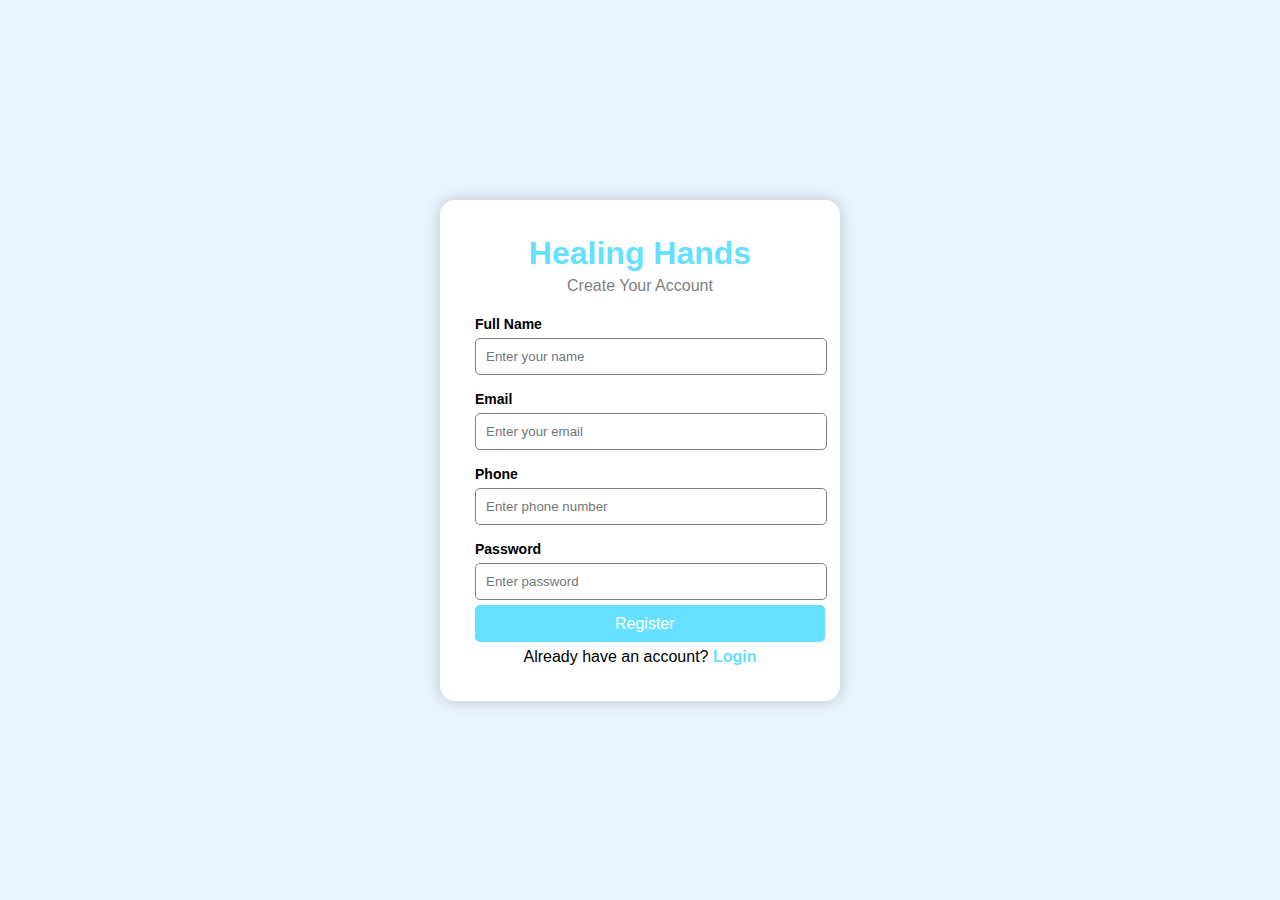
<file: project/Assesment/register.html>
<!DOCTYPE html>
<html lang="en">
<head>
<meta charset="UTF-8">
<title>Healing Hands - Register</title>
<link rel="stylesheet" href="../style.css/register.css">
</head>

<body>

<div class="container">
    <div class="form-box">
        <h1>Healing Hands</h1>
        <p class="subtitle">Create Your Account</p>

        <form>

            <div class="input-group">
                <label>Full Name</label>
                <input type="text" placeholder="Enter your name" required>
            </div>

            <div class="input-group">
                <label>Email</label>
                <input type="email" placeholder="Enter your email" required>
            </div>

            <div class="input-group">
                <label>Phone</label>
                <input type="text" placeholder="Enter phone number" required>
            </div>

            <div class="input-group">
                <label>Password</label>
                <input type="password" placeholder="Enter password" required>
            </div>

            <!-- <button type="submit" > Register</button> -->
            <a class="btn" href="../Assesment/login.html">Register</a>
            <p class="login-text">
                Already have an account?
                <a href="./login.html">Login</a>
            </p>
        </form>
    </div>
</div>

</body>
</html>
</file>
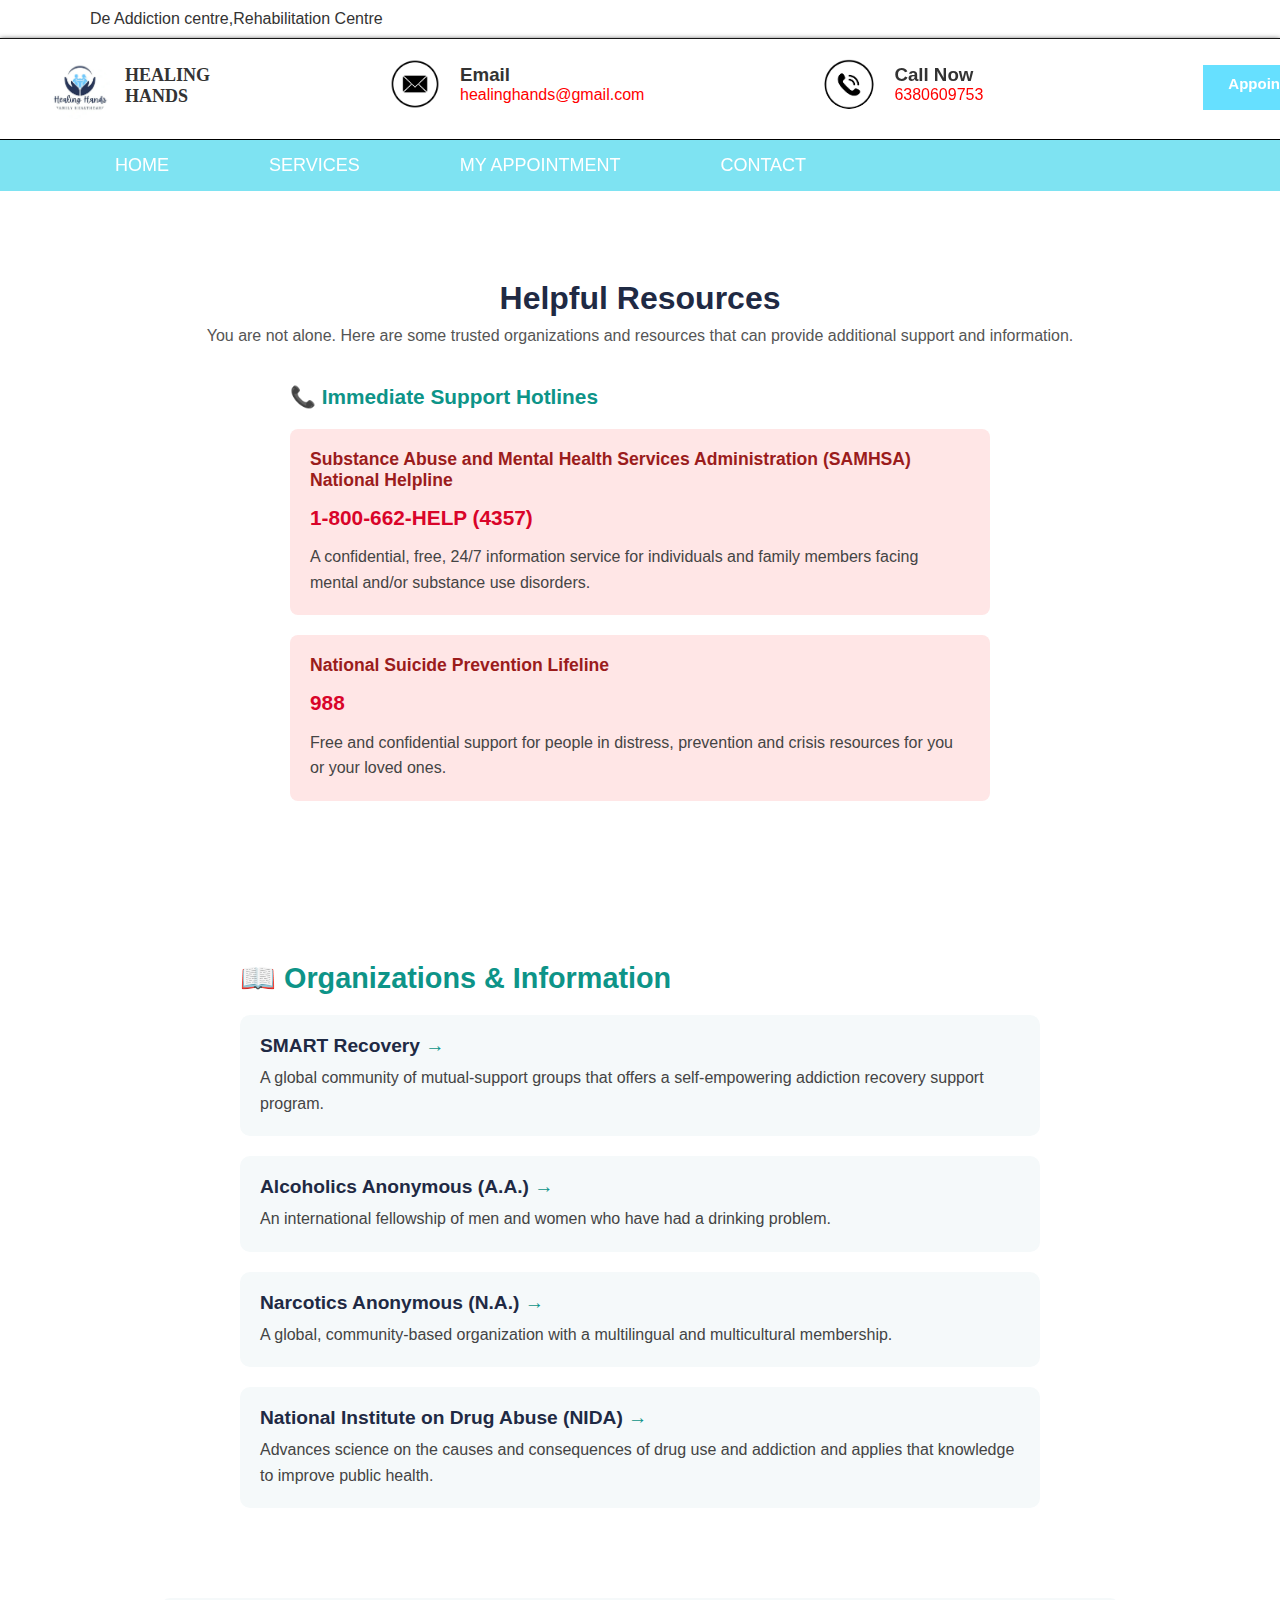
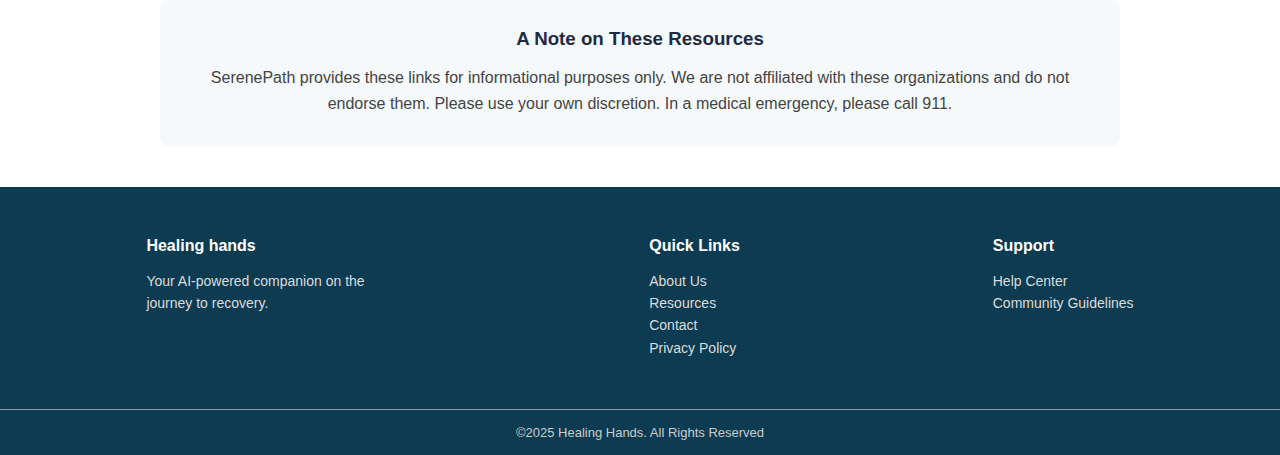
<file: project/Assesment/resources.html>
<!DOCTYPE html>
<html lang="en">
<head>
    <meta charset="UTF-8">
    <meta name="viewport" content="width=device-width, initial-scale=1.0">
    <title>Healing Hands</title>
    <link rel="stylesheet" href="../style.css/resources.css">
</head>
<body>
  <header>
    <div class="title">
        <p>De Addiction centre,Rehabilitation Centre</p>
        <div class="title-group">
            <img src="../asserts/logo original.png" alt="logo" height="60px" width="60">
            <h1>HEALING <br> HANDS</h1>
            <img class="img2" src="../asserts/Email logo.png" alt="logo"height= "50px" width="50px">
            <div class="content">
        <h3>Email</h3> 
            <p>healinghands@gmail.com</p>
            </div>
            <img class="img2" src="../asserts/phone logo.png" alt="logo"height= "50px" width="50px">
            <div class="content">
            <h3>Call Now</h3> 
            <p>6380609753</p>
          </div>
          
          <a href="../Assesment/appointment.html" class="appointment">Appoinment</a>
            <div class="login">
                <a href="../Assesment/login.html">LOGIN</a>
            </div>
            </div>
        </div>
        <div>
            <nav>
                <a href="../../index.html">HOME</a>
                <a href="../Assesment/services.html">SERVICES</a>
                <a href="../Assesment/my_appointment.html">MY APPOINTMENT</a>
                <a href="../Assesment/contact.html">CONTACT</a>
                
            </nav>
            
        </div>
    </div>
    </header>
    <section class="resources">
    <h2>Helpful Resources</h2>
    <p>You are not alone. Here are some trusted organizations and resources that can provide additional support and information.</p>

    <div class="hotlines">
      <h3>📞 Immediate Support Hotlines</h3>

      <div class="box">
        <h4>Substance Abuse and Mental Health Services Administration (SAMHSA) National Helpline</h4>
        <p><strong>1-800-662-HELP (4357)</strong></p>
        <p>A confidential, free, 24/7 information service for individuals and family members facing mental and/or substance use disorders.</p>
      </div>

      <div class="box">
        <h4>National Suicide Prevention Lifeline</h4>
        <p><strong>988</strong></p>
        <p>Free and confidential support for people in distress, prevention and crisis resources for you or your loved ones.</p>
      </div>
    </div>
  </section>
  <div class="org-section">
    <h2>📖 Organizations & Information</h2>

    <div class="org-box">
      <h3>SMART Recovery <span class="arrow">→</span></h3>
      <p>A global community of mutual-support groups that offers a self-empowering addiction recovery support program.</p>
    </div>

    <div class="org-box">
      <h3>Alcoholics Anonymous (A.A.) <span class="arrow">→</span></h3>
      <p>An international fellowship of men and women who have had a drinking problem.</p>
    </div>

    <div class="org-box">
      <h3>Narcotics Anonymous (N.A.) <span class="arrow">→</span></h3>
      <p>A global, community-based organization with a multilingual and multicultural membership.</p>
    </div>

    <div class="org-box">
      <h3>National Institute on Drug Abuse (NIDA) <span class="arrow">→</span></h3>
      <p>Advances science on the causes and consequences of drug use and addiction and applies that knowledge to improve public health.</p>
    </div>
  </div>
  <div class="note-box">
    <h3>A Note on These Resources</h3>
    <p>SerenePath provides these links for informational purposes only. We are not affiliated with these organizations and do not endorse them. Please use your own discretion. In a medical emergency, please call 911.</p>
  </div>
  
  <footer>
    <div>
      <h4>Healing hands</h4>
      <p>Your AI-powered companion on the journey to recovery.</p>
    </div>

    <div>
      <h4>Quick Links</h4>
      <a href="../Assesment/about_us.html">About Us</a><br>
      <a href="../Assesment/resources.html">Resources</a><br>
      <a href="../Assesment/contact.html">Contact</a><br>
      <a href="../Assesment/privacy_policy.html">Privacy Policy</a>
    </div>

    <div>
      <h4>Support</h4>
      <a href="../Assesment/help_center.html">Help Center</a><br>
      <a href="../Assesment/community_guideliness.html">Community Guidelines</a>
    </div>
  </footer>

  <div class="bottom">
    &copy;2025 Healing Hands. All Rights Reserved
  </div>


    
</body>
</html>
</file>
<file: project/style.css/style.css>
* {
  margin: 0px;
  padding: 0px;
}
header{
  position: fixed;
  top: 0;
  left: 0;
  width: 100%;
  z-index: 1000;
  background-color: white;
  font-family: Arial, Helvetica, sans-serif;
}
body{
  margin-top: 190px;
  font-family: Arial, "Helvetica Neue", Helvetica, sans-serif;
}
.title > p {
  padding: 10px 70px;
  border-bottom: 1px solid rgb(0, 0, 0);
}
.title > .title-group > img {
  border-radius: 50%;
}
.title > .title-group {
  background-color: #ffffff;
  padding: 10px;
  padding-left: 50px;
  padding-top: 20px;
  padding-bottom: 20px;
  border-bottom: 1px solid black;
  box-shadow: 0px 0px 5px;
}
.title-group {
  display: flex;
}
.title-group > h1 {
  font-family: "Times New Roman", Times, serif;
  font-size: large;
  padding-left: 15px;
  padding-top: 6px;
}
.img2 {
  margin-left: 180px;
}
.content1 {
  padding-top: 5px;
  padding-left: 20px;
}
.content1>p{
  color: rgb(230, 8, 8);
}
nav {
  background-color: #7ee3f2;
  justify-content: flex-start;
  display: flex;
  padding: 15px;
}
nav > a {
  padding-left: 100px;
  text-decoration: none;
  font-size: large;
  color: white;
  transition: 0.3s;
}
a:hover {
  color: black;
}
#imp {
  display: flex;
  justify-content: flex-end;
}
.login > a {
  text-decoration: none;
  color: white;
  transition: 0.3s;
  
}
.login > a:hover {
  color: black;
}
.appointment {
  background-color: #66e0ff;
  text-decoration: none;
  height: 25px;
  /* text-align: center; */
  border: none;
  padding: 10px 25px;
  font-size: 15px;
  font-weight: bold;
  cursor: pointer;
  transition: 0.3s;
  margin-left: 220px;
  color: white;
  margin-top: 6px;
}
.login {
  margin-left: 10px;
  background-color: #66e0ff;
  height: 25px;
  margin-top: 6px;
  /* text-align: center; */
  border: none;
  padding: 10px 25px;
  font-size: 15px;
  font-weight: bold;
  cursor: pointer;
  transition: 0.3s;
  text-decoration: none;
}
main > img {
  object-fit: cover;
}

/* BOX */
.info-section {
  display: flex;
  margin: 100px;
  text-align: center;
  margin-top: 20px;
}
.info-box {
  flex: 1;
  min-width: 280px;
  padding: 60px 20px;
  background-color: #7ee3f2;
  border-right: 2px solid white;
}
.info-box:last-child {
  border-right: none;
}
.info-box h3 {
  font-size: 1.2rem;
  font-weight: 700;
  margin-bottom: 25px;
}
.info-box p {
  margin-bottom: 20px;
}
.info-box .btn {
  background-color: #fff;
  color: #333;
  padding: 8px 15px;
  border-radius: 5px;
  text-decoration: none;
  font-weight: 500;
} /* FEATURES */
.features {
  padding: 60px;
  text-align: center;
  grid-template-columns: repeat(auto-fit, minmax(400px, 1fr));
}
.features h2 {
  font-size: 2rem;
  color: #2dc4c3;
  margin-bottom: 40px;
}
.feature-container {
  display: flex;
  flex-wrap: wrap;
  justify-content: center;
  gap: 40px;
  max-width: 1200px;
  margin: auto;
}
.feature > p {
  font-size: xx-large;
}
.feature {
  flex: 1;
  min-width: 300px;
  text-align: left;
  max-width: 480px;
}
.feature h3 {
  font-size: 1.3rem;
  margin-bottom: 10px;
  color: #000;
}
.feature p {
  color: #333;
  font-size: 0.95rem;
}
.btn-container {
  text-align: center;
  margin-top: 40px;
}
.btn {
  background-color: #6ee7f9;
  border: none;
  padding: 10px 30px;
  margin: 10px;
  cursor: pointer;
  font-size: 18px;
  border-radius: 4px;
}
.btn:hover {
  background-color: #2dc4c3;
  color: white;
}
.section {
  display: flex;
  justify-content: center;
  align-items: flex-start;
  flex-wrap: wrap;
  padding: 40px 20px;
  gap: 40px;
}
.section img {
  width: 280px;
  border-radius: 8px;
}
.content {
  max-width: 500px;
}
.content h2 {
  font-size: 28px;
  font-weight: bold;
  border-bottom: 2px solid black;
  display: inline-block;
  margin-bottom: 15px;
}
.content p {
  color: rgb(230, 8, 8);
  font-size: 16px;
  line-height: 1.6;
  text-align: justify;
  padding: 10px 20px;

}
.read-btn {
  background-color: #6ee7f9;
  border: none;
  padding: 10px 20px;
  font-size: 16px;
  border-radius: 4px;
  margin-bottom: 25px;
  cursor: pointer;
  text-decoration: none;
  color: black;
  padding: 10px 20px;
  margin-top: 25px;
  gap: 20px;
}
.read-btn a {
  padding: 10px 20px;
  margin-top: 50px;
  gap: 20px;
}
.read-btn:hover {
  background-color: #2dc4c3;
  color: white;
}
.services-section {
  text-align: center;
  padding: 50px 20px;
}
.services-section h2 {
  font-size: 30px;
  font-weight: bold;
}
.services-section h2 span {
  color: #1ec5c7;
}
.services-section p {
  font-size: 18px;
  color: #444;
  max-width: 800px;
  margin: 10px auto 40px;
}
.cards {
  display: flex;
  flex-wrap: wrap;
  justify-content: center;
  gap: 25px;
}
.card {
  background-color: #f3f3f3;
  border-radius: 4px;
  width: 280px;
  text-align: center;
  box-shadow: 0 4px 8px rgba(0, 0, 0, 0.1);
  overflow: hidden;
  transition: transform 0.3s;
}
.card:hover {
  transform: translateY(-9px);
}
.card img {
  width: 100%;
  height: 200px;
  object-fit: cover;
}
.card h3 {
  font-size: 18px;
  margin-top: 10px;
  font-weight: bold;
}
.card p {
  font-size: 14px;
  color: #222;
  padding: 0 10px 20px;
} /* footer */
footer {
  background-color: #0c3b52;
  color: white;
  padding: 40px 20px;
  display: flex;
  flex-wrap: wrap;
  justify-content: space-around;
  text-align: left;
  font-family: Arial, Helvetica, sans-serif;
}
footer div {
  max-width: 250px;
  margin: 10px;
}
footer h4 {
  margin-bottom: 15px;
  color: #fff;
}
footer p,
footer a {
  color: #dcdcdc;
  font-size: 14px;
  line-height: 1.6;
  text-decoration: none;
}
footer a:hover {
  text-decoration: underline;
  color: #6ee7f9;
}
.bottom {
  text-align: center;
  background-color: #0c3b52;
  padding: 15px;
  color: #ccc;
  border-top: 1px solid #999;
  font-size: 13px;
}
.features {
  padding: 60px;
  text-align: center;
}
.features h2 {
  font-size: 2rem;
  color: #2dc4c3;
  margin-bottom: 40px;
}
.feature-container {
  display: grid;
  grid-template-columns: repeat(2, 1fr);
  gap: 40px;
  max-width: 1000px;
  margin: auto;
}
.feature {
  padding: 25px;
  border-radius: 8px;
  text-align: left;
}
.feature h3 {
  font-size: 1.3rem;
  margin-bottom: 10px;
  color: #000;
}
.feature p {
  color: #333;
  font-size: 1rem;
  line-height: 1.6;
}
</file>
<file: project/style.css/appointment.css>
*{
    margin: 0px;
    padding: 0px;
    
}
header{
  position: fixed;
  top: 0;
  left: 0;
  width: 100%;
  z-index: 1000;
  background-color: white;
  font-family: Arial, Helvetica, sans-serif;
}
body{
  margin-top: 230px;
  font-family: Arial, Helvetica, sans-serif;
}
.title > p{
    padding: 10px 90px;
    border-bottom: 1px solid rgb(0, 0, 0);
   
}
.title > .title-group > img{
    border-radius: 50%;
    
}
.title > .title-group{
    background-color:#ffffff;
    padding: 10px;
    padding-left: 50px;
    padding-top: 20px;
    padding-bottom: 20px;
    border-bottom: 1px solid black;
     box-shadow : 0px 0px 5px 
}
.title-group{
    display: flex;
}
.title-group>h1{
    font-family: 'Times New Roman', Times, serif;
    font-size: large;
    padding-left: 15px;
    padding-top: 6px;
}
.img2{
    margin-left: 180px;
    
}
.content{
    padding-top: 5px;
    padding-left: 20px;
}
.content>p{
    color: red;
}
nav{
    background-color: #7ee3f2;
    justify-content:flex-start;
    display: flex;
    padding: 15px;
    
}
nav> a {
    padding-left: 100PX;
    text-decoration: none;
    font-size: large;
    color: white;
    transition: 0.3s;
    
}
a:hover{
    color: black;
}
.appointment{
  background-color: #66e0ff;
  text-decoration: none;
  border: none;
  height: 25px;
  text-align: center;
  padding: 10px 25px;
  font-size: 15px;
  font-weight: bold;
  cursor: pointer;
  transition: 0.3s;
  margin-left: 220px;
  color:white;
  margin-top: 6px;

}
.login{
  margin-left: 20px;
  background-color: #66e0ff;
  border: none;
  height: 25px;
  text-align: center;
  padding: 10px 25px;
  font-size: 15px;
  font-weight: bold;
  cursor: pointer;
  transition: 0.3s;
  margin-top: 6px;
  
}
.login>a{
  text-decoration: none;
  color: white;
  transition: 0.3s;
}
.login>a:hover{
  color: black;
}

/* Appointment Section */
.appointment-section {
  display: flex;
  justify-content: space-between;
  gap: 30px;
  padding: 50px 70px;
  flex-wrap: wrap;
}

.left {
  flex: 2;
  background: #fff;
  padding: 25px;
  border-radius: 10px;
  box-shadow: 0 2px 6px rgba(0,0,0,0.1);
}

.left h1 {
  font-size: 26px;
  margin-bottom: 8px;
}

.left p {
  color: #666;
  margin-bottom: 25px;
}

.appointment-form h3 {
  margin-bottom: 20px;
  color: #222;
}

.form-row {
  display: flex;
  gap: 15px;
  margin-bottom: 15px;
}

.form-group {
  flex: 1;
  display: flex;
  flex-direction: column;
}

.form-group label {
  font-size: 14px;
  margin-bottom: 6px;
  color: #333;
}

input, textarea {
  padding: 10px;
  border: 1px solid #ccc;
  border-radius: 6px;
  outline: none;
}

textarea {
  resize: none;
}

.btn-submit {
  width: 100%;
  background: #34c9eb;
  color: white;
  border: none;
  padding: 12px;
  font-weight: 600;
  border-radius: 6px;
  cursor: pointer;
  margin-top: 15px;
}

.btn-submit:hover {
  background: #28b4d6;
}

.privacy-text {
  margin-top: 10px;
  font-size: 13px;
  color: #777;
  text-align: center;
}

/* RIGHT SIDE BOXES */
.right {
  flex: 1;
  display: flex;
  flex-direction: column;
  gap: 20px;
  
}

.info-card {
  padding: 20px;
  border-radius: 10px;
  box-shadow: 0 2px 6px rgba(0,0,0,0.1);
}

.info-card.blue {
  background: #b9f0ff;
}

.info-card.grey {
  background: #f9f9f9;
}

.info-card.light {
  background: #f9f9f9;
  text-align: center;
}
.info-card:hover{
    transform: translateY(-9px);
}

.btn-emergency {
  background: #fff;
  border: 1px solid #ccc;
  padding: 8px 20px;
  border-radius: 5px;
  cursor: pointer;
  margin-top: 10px;
}

/* FOOTER */
footer {
      background-color: #0c3b52;
      color: white;
      padding: 40px 20px;
      display: flex;
      flex-wrap: wrap;
      justify-content: space-around;
      text-align: left;
      font-family: Arial, Helvetica, sans-serif;
    }

    footer div {
      max-width: 250px;
      margin: 10px;
    }

    footer h4 {
      margin-bottom: 15px;
      color: #fff;
    }

    footer p, footer a {
      color: #dcdcdc;
      font-size: 14px;
      line-height: 1.6;
      text-decoration: none;
    }

    footer a:hover {
      text-decoration: underline;
      color: #6ee7f9;
    }

    .bottom {
      text-align: center;
      background-color: #0c3b52;
      padding: 15px;
      color: #ccc;
      border-top: 1px solid #999;
      font-size: 13px;
    }
</file>
<file: project/style.css/community_guidelines.css>
* {
  margin: 0;
  padding: 0;
  box-sizing: border-box;
}
header{
  position: fixed;
  top: 0;
  left: 0;
  width: 100%;
  z-index: 1000;
  background-color: white;
  font-family: Arial, Helvetica, sans-serif;
}
body{
  font-family: Arial, Helvetica, sans-serif;
  margin-top: 290px;
}
.title > p{
    padding: 10px 90px;
    border-bottom: 1px solid black;
   
}
.content>p{
    color: red;
    font-family: sans-serif;
}
.title > .title-group > img{
    border-radius: 50%;
    
}
.title > .title-group{
    background-color:#ffffff;
    padding: 10px;
    padding-left: 50px;
    padding-top: 20px;
    padding-bottom: 20px;
    border-bottom: 1px solid black;
     box-shadow : 0px 0px 5px 
}
.title-group{
    display: flex;
}
.title-group>h1{
    font-family: 'Times New Roman', Times, serif;
    font-size: large;
    padding-left: 15px;
    padding-top: 6px;
}
.img2{
    margin-left: 180px;
    
}
.content{
    padding-top: 5px;
    padding-left: 20px;
}
nav{
    background-color: #7ee3f2;
    justify-content:flex-start;
    display: flex;
    padding: 15px;
}
nav> a {
    padding-left: 100PX;
    text-decoration: none;
    font-size: large;
    color: white;
    transition: 0.3s;
}
a:hover{
    color: black;
}
#imp{
  display: flex;
  justify-content: flex-end;
}
.login>a{
  text-decoration: none;
  color: white;
  transition: 0.3s;
}
.login>a:hover{
  color: black;
}
.appointment{
  background-color: #66e0ff;
  text-decoration: none;
  height: 45px;
  text-align: center;
  border: none;
  padding: 10px 25px;
  font-size: 15px;
  font-weight: bold;
  cursor: pointer;
  transition: 0.3s;
  margin-left: 230px;
  color:white;

}

.login{
  margin-left: 10px;
  background-color: #66e0ff;
  height: 45px;
  text-align: center;
  border: none;
  padding: 10px 25px;
  font-size: 15px;
  font-weight: bold;
  cursor: pointer;
  transition: 0.3s;
  text-decoration: none;
}
body {
  
  color: #1c1f36;
  background-color: #fff;
  line-height: 1.6;
}
.guidelines-section {
  max-width: 900px;
  margin: 80px auto;
  padding: 0 20px;
  text-align: center;
}

.guidelines-section h1 {
  font-size: 2.8em;
  font-weight: 700;
  color: #1a1f36;
  margin-bottom: 10px;
}

.subtitle {
  font-size: 1.1em;
  color: #4c5a67;
  margin-bottom: 40px;
}

.guidelines-card {
  background-color: #f8fbfc;
  border-radius: 12px;
  padding: 40px 30px;
  text-align: left;
  box-shadow: 0px 0px 10px rgba(0,0,0,0.1);
}

.guidelines-card h3 {
  color: #178d76;
  font-size: 1.3em;
  margin-top: 25px;
  margin-bottom: 8px;
}

.guidelines-card p {
  color: #333;
  margin-bottom: 15px;
  font-size: 1em;
}
.below{
     margin-top: 30px;
    padding-top: 20px;
    border-top: 1px solid #e3e3e3;
    text-align: center;
    color: #6b6b6b;
    font-size: 16px;
}

/* FOOTER */
footer {
      background-color: #0c3b52;
      color: white;
      padding: 40px 20px;
      display: flex;
      justify-content: space-around;
      text-align: left;
      font-family: Arial, Helvetica, sans-serif;
    }

    footer div {
      max-width: 250px;
      margin: 10px;
    }

    footer h4 {
      margin-bottom: 15px;
      color: #fff;
    }

    footer p, footer a {
      color: #dcdcdc;
      font-size: 14px;
      line-height: 1.6;
      text-decoration: none;
    }

    footer a:hover {
      text-decoration: underline;
      color: #6ee7f9;
    }

    .bottom {
      text-align: center;
      background-color: #0c3b52;
      padding: 15px;
      color: #ccc;
      border-top: 1px solid #999;
      font-size: 13px;
    }
</file>
<file: project/style.css/contact.css>
* {
  margin: 0;
  padding: 0;
  box-sizing: border-box;
  font-family: Arial, sans-serif;
}

body {
  background-color: #f7f9fb;
  font-family: Arial, Helvetica, sans-serif;
  margin-top: 190px;
}
header{
  position: fixed;
  top: 0;
  left: 0;
  width: 100%;
  z-index: 1000;
  background-color: white;
  font-family: Arial, Helvetica, sans-serif;
}
.title > p{
    padding: 10px 90px;
    border-bottom: 1px solid black;
   
}
.title > .title-group > img{
    border-radius: 50%;
    
}
.title > .title-group{
    background-color:#ffffff;
    padding: 10px;
    padding-left: 50px;
    padding-top: 20px;
    padding-bottom: 20px;
    border-bottom: 1px solid black;
     box-shadow : 0px 0px 5px 
}
.title-group{
    display: flex;
}
.title-group>h1{
    font-family: 'Times New Roman', Times, serif;
    font-size: large;
    padding-left: 15px;
    padding-top: 6px;
}
.img2{
    margin-left: 180px;
    
}
.content{
    padding-top: 5px;
    padding-left: 20px;
}
nav{
    background-color: #7ee3f2;
    justify-content:flex-start;
    display: flex;
    padding: 15px;
}
nav> a {
    padding-left: 100PX;
    text-decoration: none;
    font-size: large;
    color: white;
    transition: 0.3s;
}
.content>p{
    color: red;
}
a:hover{
    color: black;
}
#imp{
  display: flex;
  justify-content: flex-end;
}
.login>a{
  text-decoration: none;
  color: white;
  transition: 0.3s;

}
.login>a:hover{
  color: black;
}
.appointment{
  background-color: #66e0ff;
  text-decoration: none;
  height: 45px;
  text-align: center;
  border: none;
  padding: 10px 25px;
  font-size: 15px;
  font-weight: bold;
  cursor: pointer;
  transition: 0.3s;
  margin-left: 220px;
  color:white;
  margin-top: 6px;

}
.login{
  margin-left: 20px;
  background-color: #66e0ff;
  height: 45px;
  text-align: center;
  border: none;
  padding: 10px 25px;
  font-size: 15px;
  font-weight: bold;
  cursor: pointer;
  transition: 0.3s;
  text-decoration: none;
  margin-top: 6px;
}
.contact-section {
  display: flex;
  justify-content: center;
  align-items: center;
  padding: 60px 20px;
}

.contact-container {
  display: grid;
  grid-template-columns: repeat(auto-fit, minmax(350px, 1fr));
  gap: 40px;
  background: #fff;
  padding: 40px;
  border-radius: 15px;
  box-shadow: 0 4px 10px rgba(0,0,0,0.1);
  max-width: 1000px;
  width: 100%;
}
.contact-header {
  text-align: center;
  padding: 80px 20px;
}

.contact-header h1 {
  font-size: 42px;
  color: #1c2d3a;
  margin-bottom: 15px;
}

.contact-header p {
  font-size: 18px;
  color: #465a6f;
  line-height: 1.6;
}
/* Left Side */
.contact-info h2 {
  color: #07344a;
  margin-bottom: 10px;
}

.contact-info p {
  color: #555;
  line-height: 1.6;
  margin-bottom: 20px;
}

.info-item {
  margin-bottom: 15px;
}

.info-item h4 {
  color: #00bfff;
  font-size: 16px;
}

/* Right Side */
.contact-form h2 {
  color: #07344a;
  margin-bottom: 20px;
}

form {
  display: flex;
  flex-direction: column;
}

label {
  margin: 8px 0 5px;
  font-size: 14px;
  color: #333;
}

input, textarea {
  padding: 10px;
  border: 1px solid #ccc;
  border-radius: 6px;
  outline: none;
}

textarea {
  resize: none;
}

button {
  margin-top: 15px;
  padding: 12px;
  background: #00bfff;
  color: white;
  border: none;
  border-radius: 6px;
  cursor: pointer;
  font-weight: bold;
}

button:hover {
  background: #009fd6;
}
/* Footer */
footer {
      background-color: #0c3b52;
      color: white;
      padding: 40px 20px;
      display: flex;
      flex-wrap: wrap;
      justify-content: space-around;
      text-align: left;
      font-family: Arial, Helvetica, sans-serif;
    }

    footer div {
      max-width: 250px;
      margin: 10px;
    }

    footer h4 {
      margin-bottom: 15px;
      color: #fff;
    }

    footer p, footer a {
      color: #dcdcdc;
      font-size: 14px;
      line-height: 1.6;
      text-decoration: none;
    }

    footer a:hover {
      text-decoration: underline;
      color: #6ee7f9;
    }

    .bottom {
      text-align: center;
      background-color: #0c3b52;
      padding: 15px;
      color: #ccc;
      border-top: 1px solid #999;
      font-size: 13px;
    }
</file>
<file: project/style.css/help_center.css>
* {
  margin: 0;
  padding: 0;
  box-sizing: border-box;
}
.title > p {
  padding: 10px 90px;
  border-bottom: 1px solid black;
}
.content > p {
  color: red;
  font-family: sans-serif;
}
.title > .title-group > img {
  border-radius: 50%;
}
.title > .title-group {
  background-color: #ffffff;
  padding: 10px;
  padding-left: 50px;
  padding-top: 20px;
  padding-bottom: 20px;
  border-bottom: 1px solid black;
  box-shadow: 0px 0px 5px;
}
.title-group {
  display: flex;
}
.title-group > h1 {
  font-family: "Times New Roman", Times, serif;
  font-size: large;
  padding-left: 15px;
  padding-top: 6px;
}
.img2 {
  margin-left: 180px;
}
.content {
  padding-top: 5px;
  padding-left: 20px;
}
nav {
  background-color: #7ee3f2;
  justify-content: flex-start;
  display: flex;
  padding: 15px;
}
nav > a {
  padding-left: 100px;
  text-decoration: none;
  font-size: large;
  color: white;
  transition: 0.3s;
}
a:hover {
  color: black;
}
#imp {
  display: flex;
  justify-content: flex-end;
}
.login > a {
  text-decoration: none;
  color: white;
  transition: 0.3s;
}
.login > a:hover {
  color: black;
}
.appointment {
  background-color: #66e0ff;
  text-decoration: none;
  height: 45px;
  text-align: center;
  border: none;
  padding: 10px 25px;
  font-size: 15px;
  font-weight: bold;
  cursor: pointer;
  transition: 0.3s;
  margin-left: 230px;
  color: white;
}

.login {
  margin-left: 10px;
  background-color: #66e0ff;
  height: 45px;
  text-align: center;
  border: none;
  padding: 10px 25px;
  font-size: 15px;
  font-weight: bold;
  cursor: pointer;
  transition: 0.3s;
  text-decoration: none;
}

/* Help Section */
.help-section {
    background: linear-gradient(#c5ffff, #dffefe);
    text-align: center;
    padding: 80px 20px 120px 20px;
}

/* Top Round Icon */
.circle-icon {
    width: 80px;
    height: 80px;
    background-color: #c9fafa;
    border-radius: 50%;
    margin: auto;
    line-height: 80px;
    font-size: 35px;
}

.help-section h1 {
    font-size: 45px;
    margin-top: 20px;
    color: #0b2b2e;
}

.help-text {
    color: #444;
    max-width: 650px;
    margin: 15px auto;
    line-height: 1.6;
}


/* Cards container */
.help-cards {
    text-align: center;
    margin-top: -80px;
}

/* Individual Card */
.help-card {
    background: white;
    width: 280px;
    padding: 25px;
    margin: 15px;
    display: inline-block;
    vertical-align: top;
    border-radius: 20px;
    box-shadow: 0px 8px 18px rgba(0,0,0,0.1);
}

/* Card Top Icon */
.card-icon {
    width: 60px;
    height: 60px;
    background-color: #dffefe;
    border-radius: 50%;
    margin: auto;
    line-height: 60px;
    font-size: 28px;
}

.help-card h3 {
    margin-top: 15px;
    color: #0b2b2e;
}

.help-card p {
    margin-top: 10px;
    color: #444;
}

.link-text {
    color: #00a9a5;
    font-weight: bold;
}

.help-card:hover{
    translate: 0px 5px ;
    background-color:rgb(206, 233, 242);
}

/* FAQ Section Title */
.faq-section {
    text-align: center;
    margin-top: 40px;
}

.faq-section h1 {
    font-size: 40px;
    color: #0b2b2e;
}

.faq-sub {
    color: #555;
    margin-top: 10px;
}

/* FAQ Container */
.faq-container {
    width: 75%;
    margin: 30px auto;
}

/* Each FAQ Box */
.faq-box {
    background-color: white;
    padding: 25px;
    border-radius: 20px;
    margin-bottom: 25px;
    box-shadow: 0px 8px 20px rgba(0,0,0,0.1);
}

/* Number Badge */
.num {
    width: 35px;
    height: 35px;
    background-color: #dffefe;
    border-radius: 10px;
    text-align: center;
    line-height: 35px;
    font-weight: bold;
    color: #0b2b2e;
    margin-bottom: 10px;
}

/* Text */
.faq-box h3 {
    margin-bottom: 10px;
    color: #0b2b2e;
}

.faq-box p {
    color: #444;
    line-height: 1.6;
}


/* Extra FAQ already same style */
.faq-container {
    width: 75%;
    margin: 20px auto;
}

.faq-box {
    background-color: white;
    padding: 25px;
    border-radius: 20px;
    margin-bottom: 25px;
    box-shadow: 0px 8px 20px rgba(0,0,0,0.1);
}

.num {
    width: 35px;
    height: 35px;
    background-color: #dffefe;
    border-radius: 10px;
    text-align: center;
    line-height: 35px;
    font-weight: bold;
    margin-bottom: 10px;
}


/* Helpful Resources Section */
.resource-section {
    background-color: #dffefe;
    padding: 60px 20px;
    text-align: center;
}

.resource-section h1 {
    color: #0b2b2e;
    margin-bottom: 30px;
}

.resource-cards {
    width: 100%;
}

/* Each card */
.resource-card {
    background: white;
    width: 280px;
    padding: 25px;
    margin: 12px;
    display: inline-block;
    vertical-align: top;
    border-radius: 20px;
    box-shadow: 0px 8px 18px rgba(0,0,0,0.1);
}

.resource-card:hover{
    translate: 0px 5px;
}
/* Icon */
.res-icon {
    width: 60px;
    height: 60px;
    background-color: #dffefe;
    border-radius: 50%;
    margin: auto;
    line-height: 60px;
    font-size: 28px;
}

.resource-card h3 {
    margin-top: 15px;
    color: #0b2b2e;
}

.resource-card p {
    margin-top: 10px;
    color: #444;
}


/* Section Title */
.need-help {
    text-align: center;
    margin-top: 50px;
}

.need-help h1 {
    color: #0b2b2e;
    font-size: 40px;
}

.help-line {
    margin-top: 10px;
    color: #555;
}


/* Cards Layout */
.need-cards {
    text-align: center;
    margin-top: 25px;
}

/* Each Card */
.need-card {
    background-color: white;
    width: 260px;
    padding: 25px;
    margin: 12px;
    display: inline-block;
    vertical-align: top;
    border-radius: 20px;
    box-shadow: 0px 8px 18px rgba(0,0,0,0.1);
}
.need-card:hover{
    translate: 0px 5px;
}
/* Icon Circle */
.need-icon {
    width: 60px;
    height: 60px;
    background-color: #dffefe;
    border-radius: 50%;
    line-height: 60px;
    margin: auto;
    font-size: 28px;
}

/* Text */
.need-card h3 {
    margin-top: 12px;
    color: #0b2b2e;
}

.need-card p {
    color: #444;
    margin-top: 8px;
}

.green-text {
    color: #00a7a2;
    font-weight: bold;
}


/* Footer */
footer {
      background-color: #0c3b52;
      color: white;
      padding: 40px 20px;
      display: flex;
      flex-wrap: wrap;
      justify-content: space-around;
      text-align: left;
      margin-top: 40px;
    }

    footer div {
      max-width: 250px;
      margin: 10px;
    }

    footer h4 {
      margin-bottom: 15px;
      color: #fff;
    }

    footer p, footer a {
      color: #dcdcdc;
      font-size: 14px;
      line-height: 1.6;
      text-decoration: none;
    }

    footer a:hover {
      text-decoration: underline;
      color: #6ee7f9;
    }

    .bottom {
      text-align: center;
      background-color: #0c3b52;
      padding: 15px;
      color: #ccc;
      border-top: 1px solid #999;
      font-size: 13px;
    }
</file>
<file: project/style.css/login.css>
body {
      font-family: Arial, sans-serif;
      background-color: #e6f9fc;
      margin: 0;
      padding: 0;
    }

    .login-container {
      width: 350px;
      margin: 100px auto;
      margin-top:250px;
      background-color: white;
      border-radius: 10px;
      box-shadow: 0px 4px 10px rgba(0,0,0,0.1);
      padding: 30px;
      text-align: center;
    }

    h2 {
      color: #2dc4c3;
      margin-bottom: 25px;
    }

    .form-group {
      margin-bottom: 20px;
      text-align: left;
    }

    label {
      display: block;
      font-weight: bold;
      margin-bottom: 5px;
    }

    input[type="text"],
    input[type="password"] {
      width: 100%;
      padding: 10px;
      border: 1px solid #ccc;
      border-radius: 5px;
    }

    input[type="text"]:focus,
    input[type="password"]:focus {
      border-color: #2dc4c3;
      outline: none;
    }

    .btn {
      background-color: #2dc4c3;
      color: white;
      border: none;
      padding: 10px 15px;
      width: 100%;
      border-radius: 5px;
      font-size: 16px;
      cursor: pointer;
    }
    button> a{
        text-decoration: none;
        color: white;
    }
    .btn:hover {
      background-color: #1ca8a7;
    }

    .link {
      margin-top: 15px;
      font-size: 14px;
    }

    .link a {
      color: #2dc4c3;
      text-decoration: none;
    }

    .link a:hover {
      text-decoration: underline;
    }
</file>
<file: project/style.css/privacy_policy.css>
* {
  margin: 0;
  padding: 0;
  box-sizing: border-box;
}
header{
  position: fixed;
  top: 0;
  left: 0;
  width: 100%;
  z-index: 1000;
  background-color: white;
  font-family: Arial, Helvetica, sans-serif;
}
body{
  margin-top:100px;
  font-family: Arial, Helvetica, sans-serif;
}
.title > p {
  padding: 10px 90px;
  border-bottom: 1px solid black;
}
.content > p {
  color: red;
  font-family: sans-serif;
}
.title > .title-group > img {
  border-radius: 50%;
}
.title > .title-group {
  background-color: #ffffff;
  padding: 10px;
  padding-left: 50px;
  padding-top: 20px;
  padding-bottom: 20px;
  border-bottom: 1px solid black;
  box-shadow: 0px 0px 5px;
}
.title-group {
  display: flex;
}
.title-group > h1 {
  font-family: "Times New Roman", Times, serif;
  font-size: large;
  padding-left: 15px;
  padding-top: 6px;
}
.img2 {
  margin-left: 180px;
}
.content {
  padding-top: 5px;
  padding-left: 20px;
}
nav {
  background-color: #7ee3f2;
  justify-content: flex-start;
  display: flex;
  padding: 15px;
}
nav > a {
  padding-left: 100px;
  text-decoration: none;
  font-size: large;
  color: white;
  transition: 0.3s;
}
a:hover {
  color: black;
}
#imp {
  display: flex;
  justify-content: flex-end;
}
.login > a {
  text-decoration: none;
  color: white;
  transition: 0.3s;
}
.login > a:hover {
  color: black;
}
.appointment {
  background-color: #66e0ff;
  text-decoration: none;
  height: 45px;
  text-align: center;
  border: none;
  padding: 10px 25px;
  font-size: 15px;
  font-weight: bold;
  cursor: pointer;
  transition: 0.3s;
  margin-left: 220px;
  color: white;
  margin-top: 6px;
}

.login {
  margin-left: 10px;
  background-color: #66e0ff;
  height: 45px;
  text-align: center;
  border: none;
  padding: 10px 25px;
  font-size: 15px;
  font-weight: bold;
  cursor: pointer;
  transition: 0.3s;
  text-decoration: none;
  margin-top: 6px;
}

/* PRIVACY SECTION */
.privacy-section {
  height: 100vh;
  background-color: #d9ffff;
  display: flex;
  flex-direction: column;
  justify-content: center;
  align-items: center;
  text-align: center;
  padding: 20px;
}

/* LOCK ICON */
.lock-circle {
  background-color: #aef1f1;
  width: 80px;
  height: 80px;
  border-radius: 50%;
  display: flex;
  align-items: center;
  justify-content: center;
  font-size: 32px;
  margin-bottom: 25px;
}

/* TEXT */
.privacy-section h1 {
  font-size: 48px;
  margin-bottom: 20px;
}

.desc {
  max-width: 700px;
  font-size: 18px;
  color: #444;
  line-height: 1.6;
  margin-bottom: 20px;
}

/* Main container */
.container {
  width: 75%;
  margin: 40px auto;
}

/* Common card style */
.card {
  background-color: #ffffff;
  border-radius: 20px;
  padding: 30px;
  margin-bottom: 40px;
  box-shadow: 2px 10px 25px rgba(0, 0, 0, 0.1);
}

/* Headings */
.card h1 {
  margin-bottom: 15px;
  color: #0b2b2e;
}

.card h2 {
  margin: 0;
  color: #0b2b2e;
}

/* Paragraph */
.card p {
  color: #333;
  line-height: 1.6;
}

/* Info card header */
.info-header {
  background-color: #dffefe;
  padding: 20px;
  border-radius: 15px;
}

/* Icon */
.icon {
  font-size: 30px;
  margin-right: 10px;
}

/* List */
.info-card ul {
  padding: 20px 40px;
}

.info-card li {
  margin-bottom: 15px;
  color: #333;
}

/* 
.card {
    background-color: #ffffff;
    border-radius: 20px;
    padding: 30px;
    margin-bottom: 40px;
    box-shadow: 0px 8px 15px rgba(0,0,0,0.1);
} */

.info-header {
  background-color: #dffefe;
  padding: 20px;
  border-radius: 15px 15px 0 0;
}

.icon {
  font-size: 28px;
  margin-right: 10px;
}

.card h2 {
  margin: 0;
  color: #0b2b2e;
}

.info-card ul {
  padding: 20px 40px;
}

.info-card li {
  margin-bottom: 15px;
  color: #333;
}

/* Contact section */
.contact-section {
    background-color: #dffefe;
    text-align: center;
    padding: 60px 20px;
}

.contact-section h1 {
    color: #0b2b2e;
    margin-bottom: 15px;
}

.contact-text {
    color: #333;
    margin-bottom: 40px;
}

/* Cards container */
.contact-cards {
    width: 100%;
}

/* Individual card */
.contact-card {
    background-color: #ffffff;
    width: 260px;
    padding: 30px 20px;
    margin: 15px;
    display: inline-block;
    vertical-align: top;
    border-radius: 20px;
    box-shadow: 0px 8px 15px rgba(0,0,0,0.1);
}

/* Icon */
.icon {
    width: 60px;
    height: 60px;
    background-color: #dffefe;
    border-radius: 50%;
    line-height: 60px;
    font-size: 26px;
    margin: 0 auto 15px auto;
}

/* Card text */
.contact-card h3 {
    margin-bottom: 10px;
    color: #0b2b2e;
}

.contact-card p {
    color: #333;
}

.highlight {
    color: #14a6a6;
}

/* Footer */
footer {
      background-color: #0c3b52;
      color: white;
      padding: 40px 20px;
      display: flex;
      flex-wrap: wrap;
      justify-content: space-around;
      text-align: left;
      font-family: Arial, Helvetica, sans-serif;
    }

    footer div {
      max-width: 250px;
      margin: 10px;
    }

    footer h4 {
      margin-bottom: 15px;
      color: #fff;
    }

    footer p, footer a {
      color: #dcdcdc;
      font-size: 14px;
      line-height: 1.6;
      text-decoration: none;
    }

    footer a:hover {
      text-decoration: underline;
      color: #6ee7f9;
    }

    .bottom {
      text-align: center;
      background-color: #0c3b52;
      padding: 15px;
      color: #ccc;
      border-top: 1px solid #999;
      font-size: 13px;
    }
</file>
<file: project/style.css/register.css>
*{
  margin:0;
  padding:0;
  font-family: Arial, Helvetica, sans-serif;
}

body{
  background:#e9f4ff;
  display:flex;
  height:100vh;
  justify-content:center;
  align-items:center;
}

.container{
  width:400px;
}

.form-box{
  background:white;
  padding:35px;
  border-radius:15px;
  box-shadow:0 0 15px rgba(0,0,0,0.2);
  text-align:center;
}

h1{
  color:#66e0ff;
}

.subtitle{
  margin-top:5px;
  color:gray;
  margin-bottom:20px;
}

.input-group{
  text-align:left;
  margin-bottom:15px;
}

.input-group label{
  font-size:14px;
  font-weight:bold;
}

.input-group input{
  width:100%;
  padding:10px;
  border-radius:5px;
  border:1px solid gray;
  margin-top:5px;
}

.btn{
  /* width:100%; */
  padding:10px;
  border:none;
  padding-left: 140px;
  padding-right: 150px;
  background:#66e0ff;
  text-decoration: none;
  color:white;
  border-radius:5px;
  font-size:16px;
  cursor:pointer;
  margin-top:30px;
}
.btn a{
    margin-top: 20px;
}

.btn:hover{
  background:#66e0ff;
}

.login-text{
  margin-top:15px;
}

.login-text a{
  color:#66e0ff;
  text-decoration:none;
  font-weight:bold;
}
</file>
<file: project/style.css/resources.css>
body {
      font-family: Arial, sans-serif,Arial, Helvetica, sans-serif;
      margin: 0;
      padding: 0;
      background-color: #fff;
      color: #333;
      margin-top: 230px;
    }
/* Header */
*{
    margin: 0px;
    padding: 0px;
}
header{
  position: fixed;
  top: 0;
  left: 0;
  width: 100%;
  z-index: 1000;
  background-color: white;
  font-family: Arial, Helvetica, sans-serif;
}
.title > p{
    padding: 10px 90px;
    border-bottom: 1px solid black;
   
}
.title > .title-group > img{
    border-radius: 50%;
    
}
.title > .title-group{
    background-color:#ffffff;
    padding: 10px;
    padding-left: 50px;
    padding-top: 20px;
    padding-bottom: 20px;
    border-bottom: 1px solid black;
     box-shadow : 0px 0px 5px 
}
.title-group{
    display: flex;
}
.title-group>h1{
    font-family: 'Times New Roman', Times, serif;
    font-size: large;
    padding-left: 15px;
    padding-top: 6px;
}
.img2{
    margin-left: 180px;
    
}
.content{
    padding-top: 5px;
    padding-left: 20px;
}
.content>p{
    color: red;
}
nav{
    background-color: #7ee3f2;
    justify-content:flex-start;
    display: flex;
    padding: 15px;
}
nav> a {
    padding-left: 100PX;
    text-decoration: none;
    font-size: large;
    color: white;
    transition: 0.3s;
}
nav>a:hover{
    color: black;
}
#imp{
  display: flex;
  justify-content: flex-end;
}
 /* ----------------- BUTTONS ----------------- */
.appointment {
  background-color: #66e0ff;
  text-decoration: none;
  height: 25px;
  text-align: center;
  border: none;
  padding: 10px 25px;
  font-size: 15px;
  font-weight: bold;
  cursor: pointer;
  transition: 0.3s;
  color: white;
  margin-left: 220px;
  margin-top: 6px;

}

.appointment:hover {
  color: black;
}

.login {
  margin-left: 10px;
  background-color: #66e0ff;
  height: 25px;
  text-align: center;
  border: none;
  padding: 10px 25px;
  font-size: 15px;
  font-weight: bold;
  cursor: pointer;
  transition: 0.3s;
  text-decoration: none;
  margin-top: 6px;
}

.login > a {
  text-decoration: none;
  color: white;
  transition: 0.3s;
}

.login > a:hover {
  color: black;
}
/* body */
    .resources {
      text-align: center;
      padding: 50px 20px;
    }

    .resources h2 {
      font-size: 2rem;
      color: #1f2a44;
    }

    .resources p {
      color: #555;
      font-size: 1rem;
      margin-top: 10px;
    }

    .hotlines {
      max-width: 700px;
      margin: 40px auto;
      text-align: left;
    }

    .hotlines h3 {
      color: #0d9488;
      font-size: 1.3rem;
      margin-bottom: 20px;
    }

    .box {
      background-color: #ffe6e6;
      border-radius: 8px;
      padding: 20px;
      margin-bottom: 20px;
    }

    .box h4 {
      color: #9b1c1c;
      font-size: 1.1rem;
      margin-bottom: 10px;
    }

    .box strong {
      color: #d90429;
      font-size: 1.3rem;
    }

    .box p {
      color: #444;
      line-height: 1.6;
    }
    .org-section {
      max-width: 800px;
      margin: 50px auto;
      padding: 20px;
    }

    .org-section h2 {
      color: #0d9488;
      font-size: 1.8rem;
      margin-bottom: 20px;
    }

    .org-box {
      background-color: #f5f9fa;
      border-radius: 10px;
      padding: 20px;
      margin-bottom: 20px;
    }

    .org-box h3 {
      color: #1f2a44;
      font-size: 1.2rem;
      margin-bottom: 8px;
    }

    .org-box p {
      color: #444;
      line-height: 1.6;
    }

    .arrow {
      color: #0d9488;
    }
    .note-box {
      background-color: #f5f9fa;
      border-radius: 10px;
      padding: 30px;
      max-width: 900px;
      margin: 40px auto;
      text-align: center;
    }

    .note-box h3 {
      color: #1f2a44;
      margin-bottom: 15px;
    }

    .note-box p {
      color: #444;
      line-height: 1.6;
    }
    /* Footer */
footer {
      background-color: #0c3b52;
      color: white;
      padding: 40px 20px;
      display: flex;
      flex-wrap: wrap;
      justify-content: space-around;
      text-align: left;
      font-family: Arial, Helvetica, sans-serif;
    }

    footer div {
      max-width: 250px;
      margin: 10px;
    }

    footer h4 {
      margin-bottom: 15px;
      color: #fff;
    }

    footer p, footer a {
      color: #dcdcdc;
      font-size: 14px;
      line-height: 1.6;
      text-decoration: none;
    }

    footer a:hover {
      text-decoration: underline;
      color: #6ee7f9;
    }

    .bottom {
      text-align: center;
      background-color: #0c3b52;
      padding: 15px;
      color: #ccc;
      border-top: 1px solid #999;
      font-size: 13px;
    }
</file>
<file: project/style.css/about_us.css>
/* Reset */
* {
  margin: 0;
  padding: 0;
  box-sizing: border-box;
  font-family: Arial, sans-serif;
}
body {
  font-family: 'Georgia', serif;
  color: #1c1c1c;
  background-color: #fff;
  line-height: 1.6;
  margin: 0;
  padding: 0;
}

/* Header */
.title > p {
  padding: 10px ;
  border-bottom: 1px solid black;
}

.title > .title-group > img {
  border-radius: 50%;
  margin-left: 100px;

}

.title > .title-group {
  background-color: #ffffff;
  padding: 10px ;
  border-bottom: 1px solid black;
  box-shadow: 0px 0px 5px rgba(0, 0, 0, 0.2);
}

.title-group {
  display: flex;
  align-items: center;

  justify-content: space-between;
}

.title-group > h1 {
  font-family: 'Times New Roman', Times, serif;
    font-size: large;
    padding-left: 15px;
    padding-top: 6px;
}

.img2 {
  margin-left: 20px;
}

.content {
  padding-top: 5px;
  padding-left: 10px;
}

.content > p {
  color: red;
  font-family: sans-serif;
}


nav {
  background-color: #7ee3f2;
  display: flex;
  justify-content:flex-start;
  padding: 15px 30px;
  
}

nav > a {
  /* margin: 0 2vw; */
  text-decoration: none;
  font-size: large;
  color: white;
  transition: 0.3s;
  margin-left: 60px;
}

nav > a:hover {
  color: black;
}

/* ----------------- BUTTONS ----------------- */
.appointment {
  background-color: #66e0ff;
  text-decoration: none;
  height: 45px;
  text-align: center;
  border: none;
  padding: 10px 25px;
  font-size: 15px;
  font-weight: bold;
  cursor: pointer;
  transition: 0.3s;
  color: white;
  margin-left: auto;
}

.appointment:hover {
  color: black;
}

.login {
  margin-left: 10px;
  background-color: #66e0ff;
  height: 45px;
  text-align: center;
  border: none;
  padding: 10px 25px;
  font-size: 15px;
  font-weight: bold;
  cursor: pointer;
  transition: 0.3s;
  text-decoration: none;
}

.login > a {
  text-decoration: none;
  color: white;
  transition: 0.3s;
}

.login > a:hover {
  color: black;
}

/* ----------------- ABOUT SECTION ----------------- */
.about-section {
  width: 100%;
  max-width: 1200px;
  margin: 80px auto;
  padding: 0 5%;
  text-align: center;
}

.about-section h1 {
  font-size: 2.5em;
  font-weight: 700;
  color: #1a1f36;
  margin-bottom: 10px;
}

.subtitle {
  font-size: 1.1em;
  color: #4c5a67;
  margin-bottom: 50px;
}

.mission, .vision {
  text-align: left;
  margin-bottom: 50px;
}

.mission h2, .vision h2 {
  color: #178d76;
  font-size: 1.5em;
  margin-bottom: 10px;
}

.mission p, .vision p {
  font-size: 1em;
  color: #333;
}

/* ----------------- VALUES SECTION ----------------- */
.values-section {
  width: 100%;
  max-width: 1200px;
  margin: 50px auto;
  padding: 30px 5%;
  background-color: #f8fbfc;
  border-radius: 12px;
  color: #2f3a4a;
  font-family: 'Georgia', serif;
  box-shadow: 0px 0px 10px rgba(0,0,0,0.2);
}

.values-section > h2 {
  color: #178d76;
  font-size: 1.6em;
  margin-bottom: 20px;
}

.values-section ul {
  list-style-type: disc;
  padding-left: 20px;
}

.values-section li {
  margin-bottom: 15px;
  line-height: 1.6;
}

/* ----------------- FOOTER ----------------- */
footer {
  background-color: #0c3b52;
  color: white;
  padding: 40px 20px;
  display: flex;
  flex-wrap: wrap;
  justify-content: space-around;
  text-align: left;
}

footer div {
  max-width: 250px;
  margin: 10px;
}

footer h4 {
  margin-bottom: 15px;
  color: #fff;
}

footer p, footer a {
  color: #dcdcdc;
  font-size: 14px;
  line-height: 1.6;
  text-decoration: none;
}

footer a:hover {
  text-decoration: underline;
  color: #6ee7f9;
}

.bottom {
  text-align: center;
  background-color: #0c3b52;
  padding: 15px;
  color: #ccc;
  border-top: 1px solid #999;
  font-size: 13px;
}
/* ----------------- RESPONSIVE DESIGN ----------------- */
@media (max-width: 768px) {
  .title-group {
    flex-direction: column;
    align-items: center;
    text-align: center;
  }

  .appointment, .login {
    margin: 10px 0;
  }

  nav {
    flex-direction: column;
  }

  nav > a {
    margin: 10px 0;
  }

  .about-section, .values-section {
    padding: 0 20px;
  }
}
</file>
<file: project/style.css/my_appointment.css>
/* Reset */
* {
  margin: 0;
  padding: 0;
  box-sizing: border-box;
  font-family: Arial, sans-serif;
}

.title > p{
    padding: 10px 90px;
    border-bottom: 1px solid black;
   
}
.title > .title-group > img{
    border-radius: 50%;
    
}
.title > .title-group{
    background-color:#ffffff;
    padding: 10px;
    padding-left: 50px;
    padding-top: 20px;
    padding-bottom: 20px;
    border-bottom: 1px solid black;
     box-shadow : 0px 0px 5px 
}
.title-group{
    display: flex;
}
.title-group>h1{
    font-family: 'Times New Roman', Times, serif;
    font-size: large;
    padding-left: 15px;
    padding-top: 6px;
}
.img2{
    margin-left: 180px;
    
}
.content{
    padding-top: 5px;
    padding-left: 20px;
}
.content>p{
    color: red;
}
nav{
    background-color: #7ee3f2;
    justify-content:flex-start;
    display: flex;
    padding: 15px;
}
nav> a {
    padding-left: 100PX;
    text-decoration: none;
    font-size: large;
    color: white;
    transition: 0.3s;
}
nav>a:hover{
    color: black;
}
#imp{
  display: flex;
  justify-content: flex-end;
}
.login>a{
  text-decoration: none;
  color: white;
  transition: 0.3s;
}
.login>a:hover{
  color: black;
}
.appointment{
  background-color: #66e0ff;
  text-decoration: none;
  height: 45px;
  text-align: center;
  border: none;
  padding: 10px 25px;
  font-size: 15px;
  font-weight: bold;
  cursor: pointer;
  transition: 0.3s;
  margin-left: 220px;
  color:white;

}
.appointment:hover{
  color: black;
}
.login{
  margin-left: 20px;
  background-color: #66e0ff;
  height: 45px;
  text-align: center;
  border: none;
  padding: 10px 25px;
  font-size: 15px;
  font-weight: bold;
  cursor: pointer;
  transition: 0.3s;
  text-decoration: none;
}
/* Appointment Section */
.appointments {
  text-align: center;
  margin: 40px auto;
  max-width: 800px;
}

.appointments h1 {
  font-size: 28px;
}

.appointments p {
  color: gray;
  margin-bottom: 20px;
}

.appointment-card {
  background: #f1f1f1;
  border-radius: 10px;
  padding: 20px;
  margin: 15px 0;
  display: flex;
  justify-content: space-between;
  align-items: center;
}
.appointment-card:hover{
    transition: transform 0.3s;
}

.appointment-card h3 {
  font-size: 18px;
}

.appointment-card p {
  color: #555;
}

.status_confirmed {
      background-color: #f74b4b;
      border: none;
      padding: 10px 20px;
      font-size: 16px;
      border-radius: 4px;
      margin-top: 15px;
      cursor: pointer;
      
    }

    .status_confirmed {
      background-color: #0b9b2f;
      color: white;
      text-decoration: none;
    }

 .status_canceled {
      background-color: #f74b4b;
      border: none;
      padding: 10px 20px;
      font-size: 16px;
      border-radius: 4px;
      margin-top: 15px;
      cursor: pointer;
      
    }

    .status_canceled {
      background-color: #f32d2d;
      color: white;
      text-decoration: none;
    }
.status {
  padding: 6px 12px;
  border-radius: 10px;
  color: white;
  font-weight: bold;
}
.cancel {
  color: red;
  text-decoration: none;
  font-size: 14px;
}


/* Footer */
footer {
      background-color: #0c3b52;
      color: white;
      padding: 40px 20px;
      display: flex;
      flex-wrap: wrap;
      justify-content: space-around;
      text-align: left;
    }

    footer div {
      max-width: 250px;
      margin: 10px;
    }

    footer h4 {
      margin-bottom: 15px;
      color: #fff;
    }

    footer p, footer a {
      color: #dcdcdc;
      font-size: 14px;
      line-height: 1.6;
      text-decoration: none;
    }

    footer a:hover {
      text-decoration: underline;
      color: #6ee7f9;
    }

    .bottom {
      text-align: center;
      background-color: #0c3b52;
      padding: 15px;
      color: #ccc;
      border-top: 1px solid #999;
      font-size: 13px;
    }
</file>
